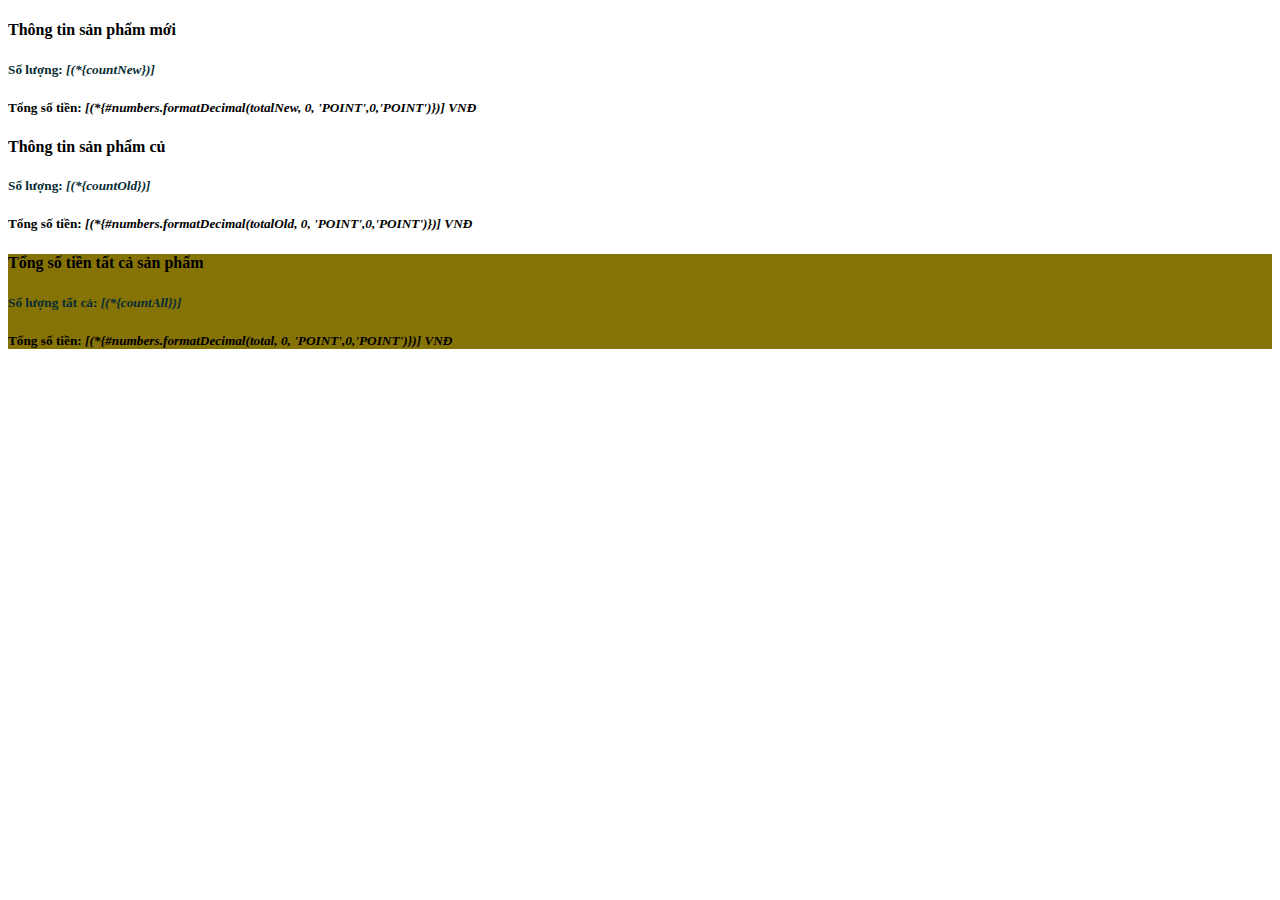
<file: demo/src/main/resources/templates/admin/index.html>
<!DOCTYPE html>
<html dir="ltr" lang="en" xmlns:th="http://www.thymeleaf.org"
th:replace="~{/admin/menu :: area(~{:: main})}">


<body th:fragment="main">

    <div class="page-wrapper">
      <div class="container-fluid">
        <div class="row">
          <!-- Column -->
          <!-- Column -->
          <div class="col-md-6 col-lg-4 col-xlg-3">
            <div class="card card-hover">
              <div class="box bg-danger text-center">
                <h1 class="font-light text-white">
                  <i class="mdi mdi-receipt"></i>
                </h1>
                <h4 class="text-white">Thông tin sản phẩm mới</h4>
                <h5 style="color: #062c33;font-weight: 700" >Số lượng: <i class="text-white">[(*{countNew})]</i></h5>
                <h5>Tổng số tiền: <i class="text-white">[(*{#numbers.formatDecimal(totalNew, 0, 'POINT',0,'POINT')})] VNĐ</i></h5>
              </div>
            </div>
          </div>
          <!-- Column -->
          <div class="col-md-6 col-lg-4 col-xlg-3">
            <div class="card card-hover">
              <div class="box bg-danger text-center">
                <h1 class="font-light text-white">
                  <i class="mdi mdi-receipt"></i>
                </h1>
                <h4 class="text-white">Thông tin sản phẩm củ</h4>
                <h5 style="color: #062c33;font-weight: 700" >Số lượng: <i class="text-white">[(*{countOld})]</i></h5>
                <h5>Tổng số tiền: <i class="text-white">[(*{#numbers.formatDecimal(totalOld, 0, 'POINT',0,'POINT')})] VNĐ</i></h5>
              </div>
            </div>
          </div>
          <!-- Column -->
          <div class="col-md-6 col-lg-4 col-xlg-3">
            <div class="card card-hover">
              <div class="box text-center" style="background-color: rgb(134, 115, 6);">
                <h1 class="font-light text-white">
                  <i class="mdi mdi-receipt"></i>
                </h1>
                <h4 class="text-white">Tổng số tiền tất cả sản phẩm</h4>
                <h5 style="color: #062c33;font-weight: 700" >Số lượng tất cả: <i class="text-white">[(*{countAll})]</i></h5>
                <h5>Tổng số tiền: <i class="text-white">[(*{#numbers.formatDecimal(total, 0, 'POINT',0,'POINT')})] VNĐ</i></h5>
              </div>
            </div>
          </div>
      </div>

    </div>
    </div>
</body>
</html>
</file>
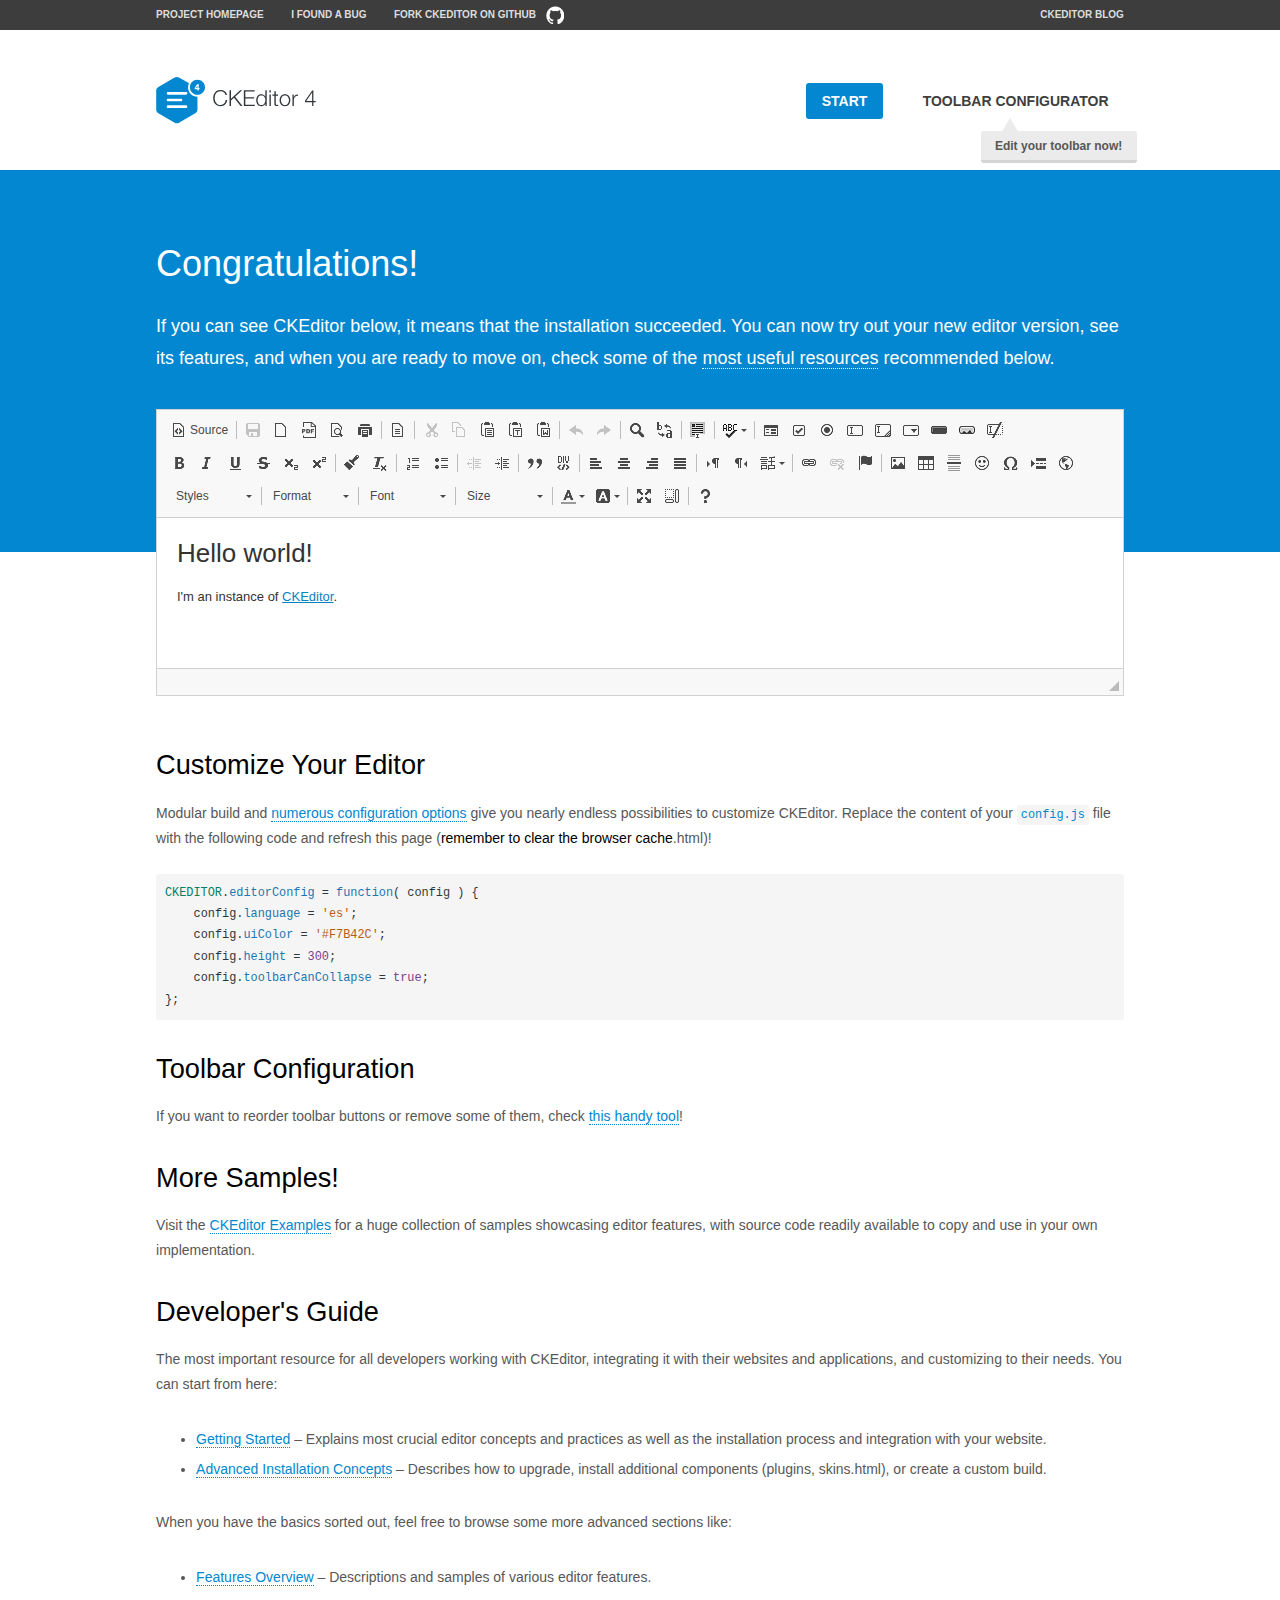
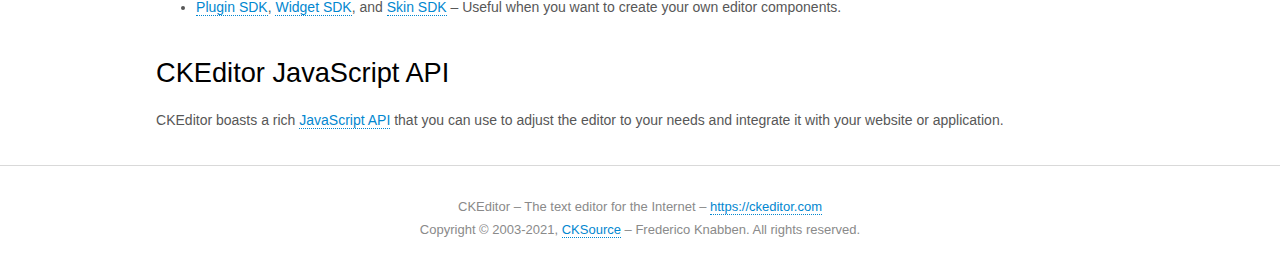
<file: demo/src/main/resources/static/admin/ckeditor/samples/index.html>
<!DOCTYPE html>
<!--
Copyright (c) 2003-2021, CKSource - Frederico Knabben. All rights reserved.
For licensing, see LICENSE.md or https://ckeditor.com/legal/ckeditor-oss-license
-->
<html lang="en">
<head>
	<meta charset="utf-8">
	<title>CKEditor Sample</title>
	<script src="../ckeditor.js"></script>
	<script src="js/sample.js"></script>
	<link rel="stylesheet" href="css/samples.css">
	<link rel="stylesheet" href="toolbarconfigurator/lib/codemirror/neo.css">
	<meta name="viewport" content="width=device-width,initial-scale=1">
	<meta name="description" content="Try the latest sample of CKEditor 4 and learn more about customizing your WYSIWYG editor with endless possibilities.">
</head>
<body id="main">

<nav class="navigation-a">
	<div class="grid-container">
		<ul class="navigation-a-left grid-width-70">
			<li><a href="https://ckeditor.com/ckeditor-4/">Project Homepage</a></li>
			<li><a href="https://github.com/ckeditor/ckeditor4/issues">I found a bug</a></li>
			<li><a href="https://github.com/ckeditor/ckeditor4" class="icon-pos-right icon-navigation-a-github">Fork CKEditor on GitHub</a></li>
		</ul>
		<ul class="navigation-a-right grid-width-30">
			<li><a href="https://ckeditor.com/blog/">CKEditor Blog</a></li>
		</ul>
	</div>
</nav>

<header class="header-a">
	<div class="grid-container">
		<h1 class="header-a-logo grid-width-30">
			<a href="index.html"><img src="img/logo.svg" onerror="this.src='img/logo.png'; this.onerror=null;" alt="CKEditor Sample"></a>
		</h1>

		<nav class="navigation-b grid-width-70">
			<ul>
				<li><a href="index.html" class="button-a button-a-background">Start</a></li>
				<li><a href="toolbarconfigurator/index.html" class="button-a">Toolbar configurator <span class="balloon-a balloon-a-nw">Edit your toolbar now!</span></a></li>
			</ul>
		</nav>
	</div>
</header>

<main>
	<div class="adjoined-top">
		<div class="grid-container">
			<div class="content grid-width-100">
				<h1>Congratulations!</h1>
				<p>
					If you can see CKEditor below, it means that the installation succeeded.
					You can now try out your new editor version, see its features, and when you are ready to move on, check some of the <a href="#sample-customize">most useful resources</a> recommended below.
				</p>
			</div>
		</div>
	</div>
	<div class="adjoined-bottom">
		<div class="grid-container">
			<div class="grid-width-100">
				<div id="editor">
					<h1>Hello world!</h1>
					<p>I'm an instance of <a href="https://ckeditor.com">CKEditor</a>.</p>
				</div>
			</div>
		</div>
	</div>

	<div class="grid-container">
		<div class="content grid-width-100">
			<section id="sample-customize">
				<h2>Customize Your Editor</h2>
				<p>Modular build and <a href="https://ckeditor.com/docs/ckeditor4/latest/guide/dev_configuration.html">numerous configuration options</a> give you nearly endless possibilities to customize CKEditor. Replace the content of your <code><a href="../config.js">config.js</a></code> file with the following code and refresh this page (<strong>remember to clear the browser cache</strong>.html)!</p>
		<pre class="cm-s-neo CodeMirror"><code><span style="padding-right: 0.1px;"><span class="cm-variable">CKEDITOR</span>.<span class="cm-property">editorConfig</span> <span class="cm-operator">=</span> <span class="cm-keyword">function</span>( <span class="cm-def">config</span> ) {</span>
<span style="padding-right: 0.1px;"><span class="cm-tab">	</span><span class="cm-variable-2">config</span>.<span class="cm-property">language</span> <span class="cm-operator">=</span> <span class="cm-string">'es'</span>;</span>
<span style="padding-right: 0.1px;"><span class="cm-tab">	</span><span class="cm-variable-2">config</span>.<span class="cm-property">uiColor</span> <span class="cm-operator">=</span> <span class="cm-string">'#F7B42C'</span>;</span>
<span style="padding-right: 0.1px;"><span class="cm-tab">	</span><span class="cm-variable-2">config</span>.<span class="cm-property">height</span> <span class="cm-operator">=</span> <span class="cm-number">300</span>;</span>
<span style="padding-right: 0.1px;"><span class="cm-tab">	</span><span class="cm-variable-2">config</span>.<span class="cm-property">toolbarCanCollapse</span> <span class="cm-operator">=</span> <span class="cm-atom">true</span>;</span>
<span style="padding-right: 0.1px;">};</span></code></pre>
			</section>

			<section>
				<h2>Toolbar Configuration</h2>
				<p>If you want to reorder toolbar buttons or remove some of them, check <a href="toolbarconfigurator/index.html">this handy tool</a>!</p>
			</section>

			<section>
				<h2>More Samples!</h2>
				<p>Visit the <a href="https://ckeditor.com/docs/ckeditor4/latest/examples/index.html">CKEditor Examples</a> for a huge collection of samples showcasing editor features, with source code readily available to copy and use in your own implementation.</p>
			</section>

			<section>
				<h2>Developer's Guide</h2>
				<p>The most important resource for all developers working with CKEditor, integrating it with their websites and applications, and customizing to their needs. You can start from here:</p>
				<ul>
					<li><a href="https://ckeditor.com/docs/ckeditor4/latest/guide/dev_installation.html">Getting Started</a> &ndash; Explains most crucial editor concepts and practices as well as the installation process and integration with your website.</li>
					<li><a href="https://ckeditor.com/docs/ckeditor4/latest/guide/dev_advanced_installation.html">Advanced Installation Concepts</a> &ndash; Describes how to upgrade, install additional components (plugins, skins.html), or create a custom build.</li>
				</ul>
					<p>When you have the basics sorted out, feel free to browse some more advanced sections like:</p>
				<ul>
					<li><a href="https://ckeditor.com/docs/ckeditor4/latest/features/index.html">Features Overview</a> &ndash; Descriptions and samples of various editor features.</li>
					<li><a href="https://ckeditor.com/docs/ckeditor4/latest/guide/plugin_sdk_intro.html">Plugin SDK</a>, <a href="https://ckeditor.com/docs/ckeditor4/latest/guide/widget_sdk_intro.html">Widget SDK</a>, and <a href="https://ckeditor.com/docs/ckeditor4/latest/guide/skin_sdk_intro.html">Skin SDK</a> &ndash; Useful when you want to create your own editor components.</li>
				</ul>
			</section>

			<section>
				<h2>CKEditor JavaScript API</h2>
				<p>CKEditor boasts a rich <a href="https://ckeditor.com/docs/ckeditor4/latest/api/index.html">JavaScript API</a> that you can use to adjust the editor to your needs and integrate it with your website or application.</p>
			</section>
		</div>
	</div>
</main>

<footer class="footer-a grid-container">
	<div class="grid-container">
		<p class="grid-width-100">
			CKEditor &ndash; The text editor for the Internet &ndash; <a class="samples" href="https://ckeditor.com/">https://ckeditor.com</a>
		</p>
		<p class="grid-width-100" id="copy">
			Copyright &copy; 2003-2021, <a class="samples" href="https://cksource.com/">CKSource</a> &ndash; Frederico Knabben. All rights reserved.
		</p>
	</div>
</footer>
<script>
	initSample();
</script>

</body>
</html>
</file>
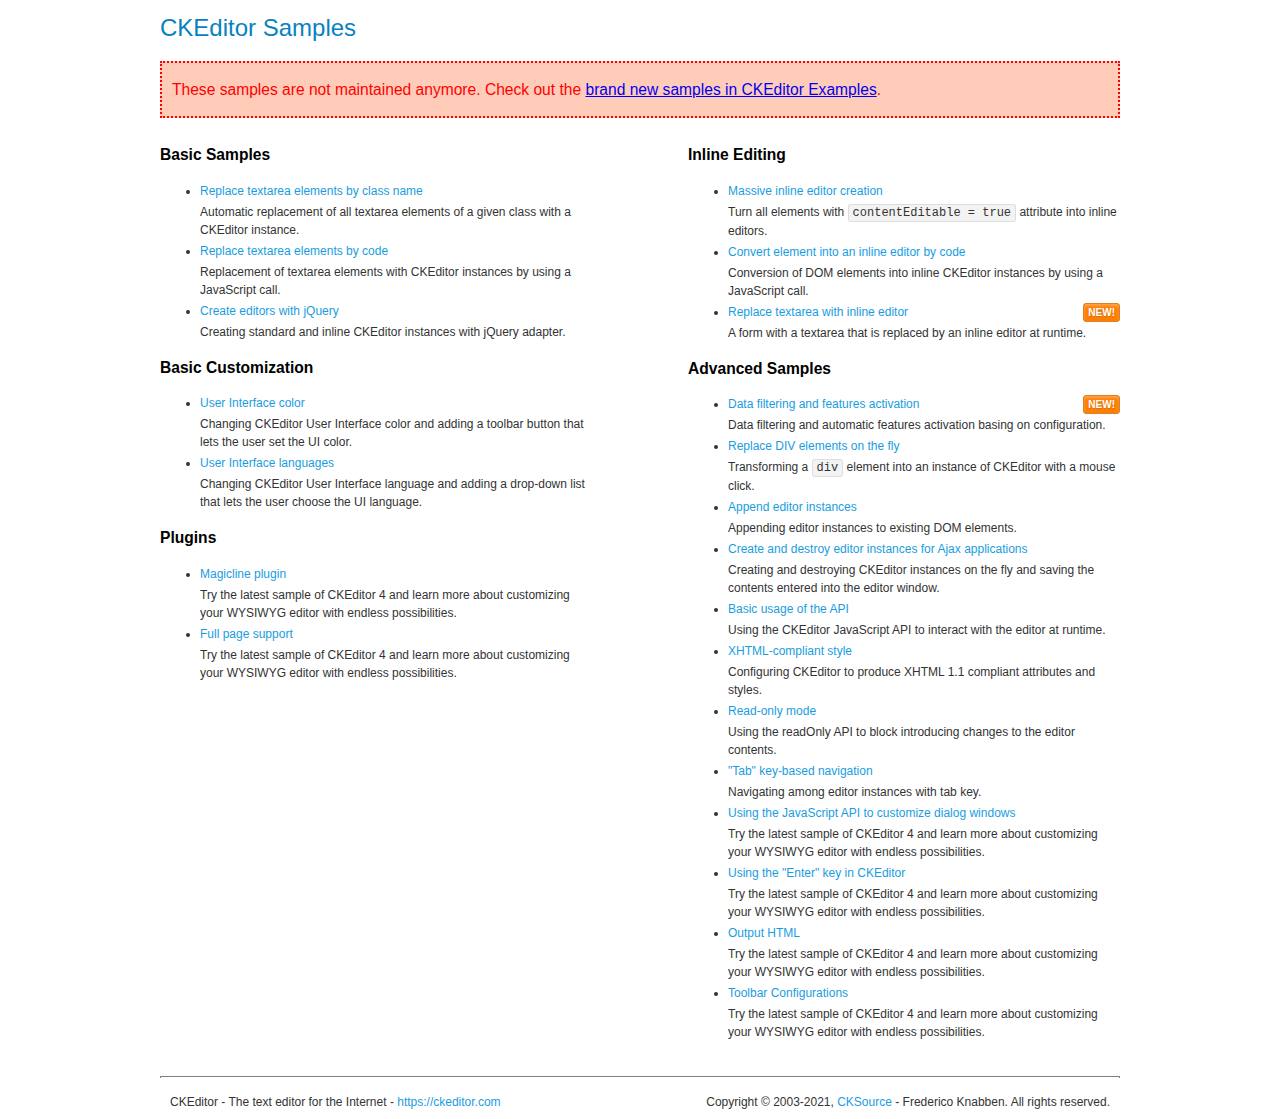
<file: demo/src/main/resources/static/admin/ckeditor/samples/old/index.html>
<!DOCTYPE html>
<!--
Copyright (c) 2003-2021, CKSource - Frederico Knabben. All rights reserved.
For licensing, see LICENSE.md or https://ckeditor.com/legal/ckeditor-oss-license
-->
<html lang="en">
<head>
	<meta charset="utf-8">
	<title>CKEditor Samples</title>
	<link rel="stylesheet" href="sample.css">
	<meta name="description" content="Try the latest sample of CKEditor 4 and learn more about customizing your WYSIWYG editor with endless possibilities.">
</head>
<body>
	<h1 class="samples">
		CKEditor Samples
	</h1>
	<div class="warning deprecated">
		These samples are not maintained anymore. Check out the <a href="https://ckeditor.com/docs/ckeditor4/latest/examples/index.html">brand new samples in CKEditor Examples</a>.
	</div>
	<div class="twoColumns">
		<div class="twoColumnsLeft">
			<h2 class="samples">
				Basic Samples
			</h2>
			<dl class="samples">
				<dt><a class="samples" href="replacebyclass.html">Replace textarea elements by class name</a></dt>
				<dd>Automatic replacement of all textarea elements of a given class with a CKEditor instance.</dd>

				<dt><a class="samples" href="replacebycode.html">Replace textarea elements by code</a></dt>
				<dd>Replacement of textarea elements with CKEditor instances by using a JavaScript call.</dd>

				<dt><a class="samples" href="jquery.html">Create editors with jQuery</a></dt>
				<dd>Creating standard and inline CKEditor instances with jQuery adapter.</dd>
			</dl>

			<h2 class="samples">
				Basic Customization
			</h2>
			<dl class="samples">
				<dt><a class="samples" href="uicolor.html">User Interface color</a></dt>
				<dd>Changing CKEditor User Interface color and adding a toolbar button that lets the user set the UI color.</dd>

				<dt><a class="samples" href="uilanguages.html">User Interface languages</a></dt>
				<dd>Changing CKEditor User Interface language and adding a drop-down list that lets the user choose the UI language.</dd>
			</dl>


			<h2 class="samples">Plugins</h2>
<dl class="samples">
<dt><a class="samples" href="magicline/magicline.html">Magicline plugin</a></dt>
<dd>Try the latest sample of CKEditor 4 and learn more about customizing your WYSIWYG editor with endless possibilities.</dd>

<dt><a class="samples" href="wysiwygarea/fullpage.html">Full page support</a></dt>
<dd>Try the latest sample of CKEditor 4 and learn more about customizing your WYSIWYG editor with endless possibilities.</dd>
</dl>
		</div>
		<div class="twoColumnsRight">
			<h2 class="samples">
				Inline Editing
			</h2>
			<dl class="samples">
				<dt><a class="samples" href="inlineall.html">Massive inline editor creation</a></dt>
				<dd>Turn all elements with <code>contentEditable = true</code> attribute into inline editors.</dd>

				<dt><a class="samples" href="inlinebycode.html">Convert element into an inline editor by code</a></dt>
				<dd>Conversion of DOM elements into inline CKEditor instances by using a JavaScript call.</dd>

				<dt><a class="samples" href="inlinetextarea.html">Replace textarea with inline editor</a> <span class="new">New!</span></dt>
				<dd>A form with a textarea that is replaced by an inline editor at runtime.</dd>

				
			</dl>

			<h2 class="samples">
				Advanced Samples
			</h2>
			<dl class="samples">
				<dt><a class="samples" href="datafiltering.html">Data filtering and features activation</a> <span class="new">New!</span></dt>
				<dd>Data filtering and automatic features activation basing on configuration.</dd>

				<dt><a class="samples" href="divreplace.html">Replace DIV elements on the fly</a></dt>
				<dd>Transforming a <code>div</code> element into an instance of CKEditor with a mouse click.</dd>

				<dt><a class="samples" href="appendto.html">Append editor instances</a></dt>
				<dd>Appending editor instances to existing DOM elements.</dd>

				<dt><a class="samples" href="ajax.html">Create and destroy editor instances for Ajax applications</a></dt>
				<dd>Creating and destroying CKEditor instances on the fly and saving the contents entered into the editor window.</dd>

				<dt><a class="samples" href="api.html">Basic usage of the API</a></dt>
				<dd>Using the CKEditor JavaScript API to interact with the editor at runtime.</dd>

				<dt><a class="samples" href="xhtmlstyle.html">XHTML-compliant style</a></dt>
				<dd>Configuring CKEditor to produce XHTML 1.1 compliant attributes and styles.</dd>

				<dt><a class="samples" href="readonly.html">Read-only mode</a></dt>
				<dd>Using the readOnly API to block introducing changes to the editor contents.</dd>

				<dt><a class="samples" href="tabindex.html">"Tab" key-based navigation</a></dt>
				<dd>Navigating among editor instances with tab key.</dd>


				
<dt><a class="samples" href="dialog/dialog.html">Using the JavaScript API to customize dialog windows</a></dt>
<dd>Try the latest sample of CKEditor 4 and learn more about customizing your WYSIWYG editor with endless possibilities.</dd>

<dt><a class="samples" href="enterkey/enterkey.html">Using the &quot;Enter&quot; key in CKEditor</a></dt>
<dd>Try the latest sample of CKEditor 4 and learn more about customizing your WYSIWYG editor with endless possibilities.</dd>

<dt><a class="samples" href="htmlwriter/outputhtml.html">Output HTML</a></dt>
<dd>Try the latest sample of CKEditor 4 and learn more about customizing your WYSIWYG editor with endless possibilities.</dd>

<dt><a class="samples" href="toolbar/toolbar.html">Toolbar Configurations</a></dt>
<dd>Try the latest sample of CKEditor 4 and learn more about customizing your WYSIWYG editor with endless possibilities.</dd>

			</dl>
		</div>
	</div>
	<div id="footer">
		<hr>
		<p>
			CKEditor - The text editor for the Internet - <a class="samples" href="https://ckeditor.com/">https://ckeditor.com</a>
		</p>
		<p id="copy">
			Copyright &copy; 2003-2021, <a class="samples" href="https://cksource.com/">CKSource</a> - Frederico Knabben. All rights reserved.
		</p>
	</div>
</body>
</html>
</file>
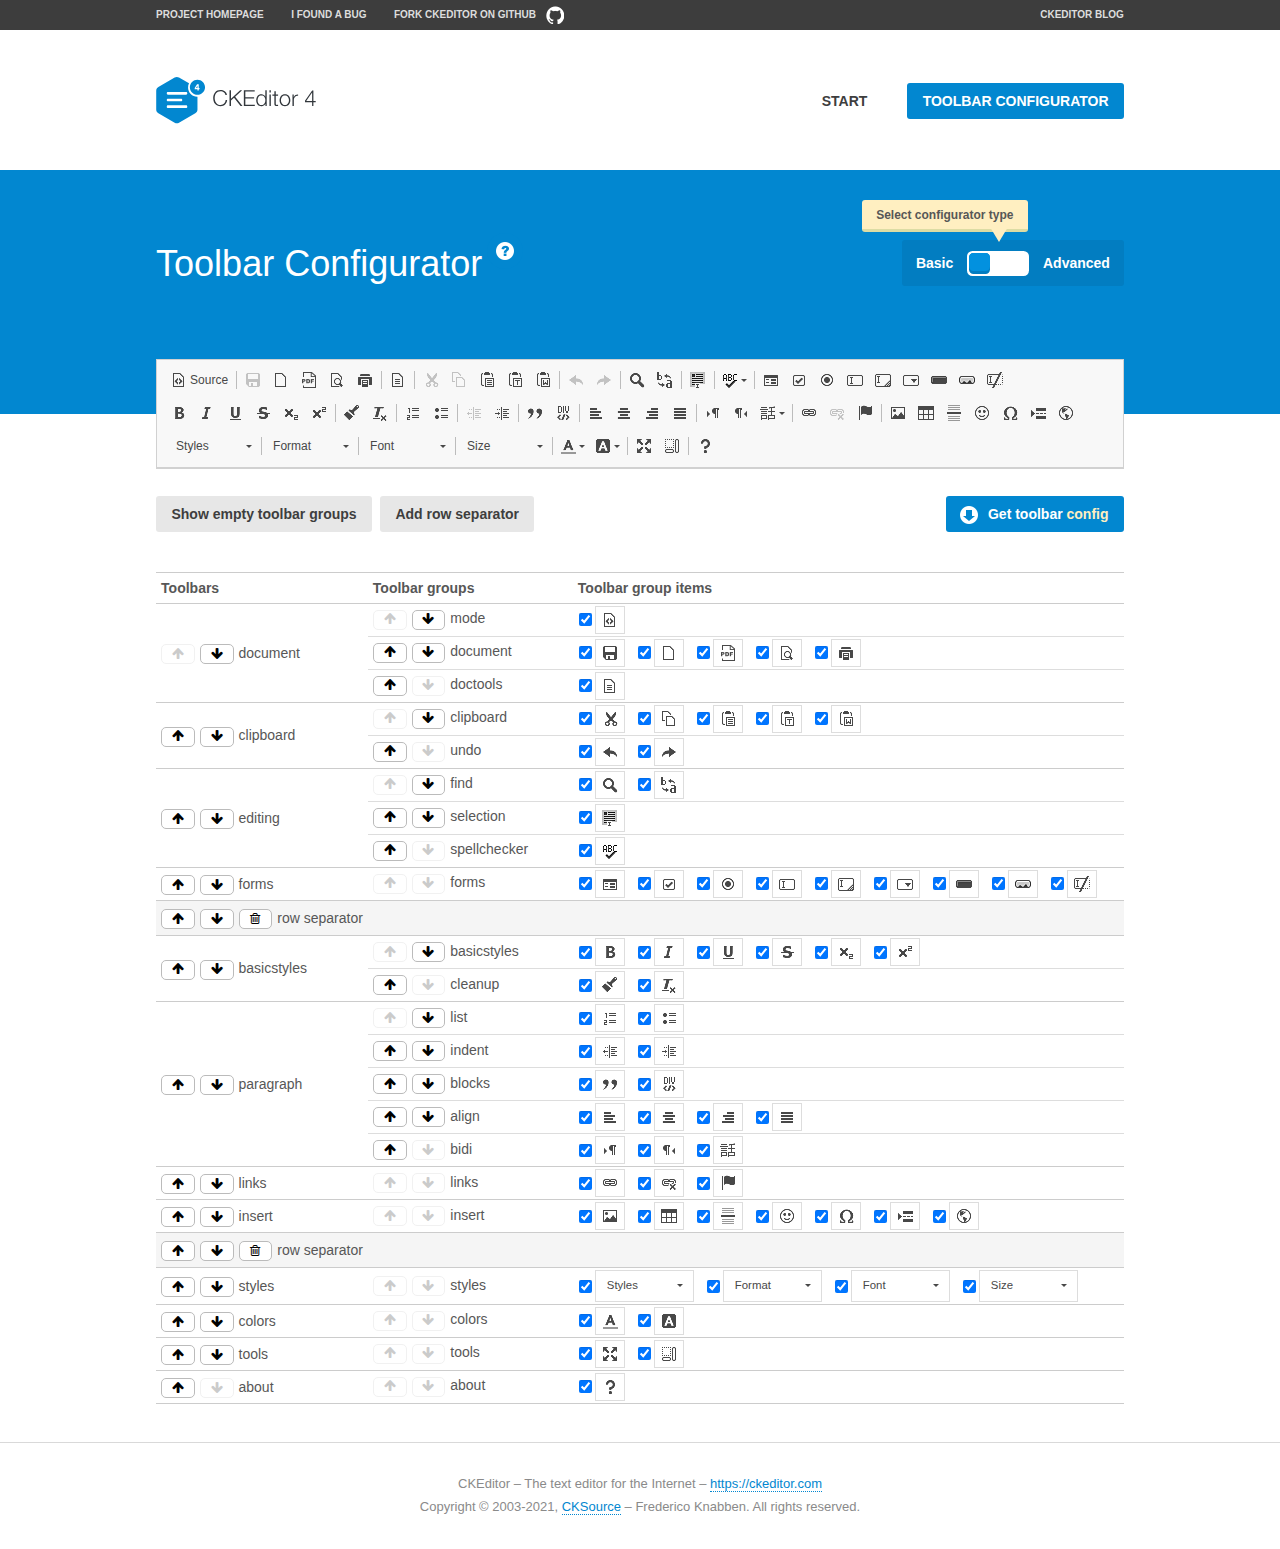
<file: demo/src/main/resources/static/admin/ckeditor/samples/toolbarconfigurator/index.html>
<!DOCTYPE html>
<!--
Copyright (c) 2003-2021, CKSource - Frederico Knabben. All rights reserved.
For licensing, see LICENSE.md or https://ckeditor.com/legal/ckeditor-oss-license
-->
<!--[if IE 8]><html class="ie8"><![endif]-->
<!--[if gt IE 8]><html><![endif]-->
<!--[if !IE]><!--><html lang="en"><!--<![endif]-->
<head>
	<meta charset="utf-8">
	<title>Toolbar Configurator</title>
	<script src="../../ckeditor.js"></script>
	<script>
		if ( CKEDITOR.env.ie && CKEDITOR.env.version < 9 )
			CKEDITOR.tools.enableHtml5Elements( document );
	</script>
	<link rel="stylesheet" href="lib/codemirror/codemirror.css">
	<link rel="stylesheet" href="lib/codemirror/show-hint.css">
	<link rel="stylesheet" href="lib/codemirror/neo.css">
	<link rel="stylesheet" href="css/fontello.css">
	<link rel="stylesheet" href="../css/samples.css">
	<meta name="description" content="Try the latest sample of CKEditor 4 and learn more about customizing your WYSIWYG editor with endless possibilities.">
</head>
<body id="toolbar">

<nav class="navigation-a">
	<div class="grid-container">
		<ul class="navigation-a-left grid-width-70">
			<li><a href="https://ckeditor.com/ckeditor-4/">Project Homepage</a></li>
			<li><a href="https://github.com/ckeditor/ckeditor4/issues">I found a bug</a></li>
			<li><a href="https://github.com/ckeditor/ckeditor4" class="icon-pos-right icon-navigation-a-github">Fork CKEditor on GitHub</a></li>
		</ul>
		<ul class="navigation-a-right grid-width-30">
			<li><a href="https://ckeditor.com/blog/">CKEditor Blog</a></li>
		</ul>
	</div>
</nav>

<header class="header-a">
	<div class="grid-container">
		<h1 class="header-a-logo grid-width-30">
			<a href="../index.html"><img src="../img/logo.svg" onerror="this.src='../img/logo.png'; this.onerror=null;" alt="CKEditor Logo"></a>
		</h1>
		<nav class="navigation-b grid-width-70">
			<ul>
				<li><a href="../index.html"  class="button-a">Start</a></li>
				<li><a href="index.html"  class="button-a button-a-background">Toolbar configurator</a></li>
			</ul>
		</nav>
	</div>
</header>

<main>
	<div class="adjoined-top">
		<div class="grid-container">
			<div class="content grid-width-100">
				<div class="grid-container-nested">
					<h1 class="grid-width-60">
						Toolbar Configurator
						<a href="#help-content" type="button" title="Configurator help" id="help" class="button-a button-a-background button-a-no-text icon-pos-left icon-question-mark">Help</a>
					</h1>

					<div class="grid-width-40 grid-switch-magic">
						<div class="switch">
							<span class="balloon-a balloon-a-se">Select configurator type</span>
							<input type="radio" name="radio" data-num="1" id="radio-basic" />
							<input type="radio" name="radio" data-num="2" id="radio-advanced" />
							<label data-for="1" for="radio-basic">Basic</label>
							<span class="switch-inner">
								<span class="handler"></span>
							</span>
							<label data-for="2" for="radio-advanced">Advanced</label>
						</div>
					</div>
				</div>
			</div>
		</div>
	</div>
	<div class="adjoined-bottom">
		<div class="grid-container">
			<div class="grid-width-100">
				<div class="editors-container">
					<div id="editor-basic"></div>
					<div id="editor-advanced"></div>
				</div>
			</div>
		</div>
	</div>

	<div class="grid-container configurator">
		<div class="content grid-width-100">
			<div class="configurator">
				<div>
					<div id="toolbarModifierWrapper"></div>
				</div>
			</div>
		</div>
	</div>

	<div id="help-content">
		<div class="grid-container">
			<div class="grid-width-100">
				<h2>What Am I Doing Here?</h2>

				<div class="grid-container grid-container-nested">
					<div class="basic">
						<div class="grid-width-50">
							<p>Arrange <a href="https://ckeditor.com/docs/ckeditor4/latest/api/CKEDITOR_config.html#cfg-toolbarGroups">toolbar groups</a>, toggle <a href="https://ckeditor.com/docs/ckeditor4/latest/api/CKEDITOR_config.html#cfg-removeButtons">button visibility</a> according to your needs and get your toolbar configuration.</p>
							<p>You can replace the content of the <a href="../../config.js"><code>config.js</code></a> file with the generated configuration. If you already set some configuration options you will need to merge both configurations.</p>
						</div>
						<div class="grid-width-50">
							<p>Read more about different ways of <a href="https://ckeditor.com/docs/ckeditor4/latest/guide/dev_configuration.html">setting configuration</a> and do not forget about <strong>clearing browser cache</strong>.</p>
							<p>Arranging toolbar groups is the recommended way of configuring the toolbar, but if you need more freedom you can use the <a href="#advanced">advanced configurator</a>.</p>
						</div>
					</div>
					<div class="advanced" style="display: none;">
						<div class="grid-width-50">
							<p>With this code editor you can edit your <a href="https://ckeditor.com/docs/ckeditor4/latest/api/CKEDITOR_config.html#cfg-toolbar">toolbar configuration</a> live.</p>
							<p>You can replace the content of the <a href="../../config.js"><code>config.js</code></a> file with the generated configuration. If you already set some configuration options you will need to merge both configurations.</p>
						</div>
						<div class="grid-width-50">
							<p>Read more about different ways of <a href="https://ckeditor.com/docs/ckeditor4/latest/guide/dev_configuration.html">setting configuration</a> and do not forget about <strong>clearing browser cache</strong>.</p>
						</div>
					</div>
				</div>

				<p class="grid-container grid-container-nested">
					<button type="button" class="help-content-close grid-width-100 button-a button-a-background">Got it. Let's play!</button>
				</p>
			</div>
		</div>
	</div>
</main>

<footer class="footer-a grid-container">
	<p class="grid-width-100">
		CKEditor &ndash; The text editor for the Internet &ndash; <a class="samples" href="https://ckeditor.com/">https://ckeditor.com</a>
	</p>
	<p class="grid-width-100" id="copy">
		Copyright &copy; 2003-2021, <a class="samples" href="https://cksource.com/">CKSource</a> &ndash; Frederico Knabben. All rights reserved.
	</p>
</footer>

<script src="lib/codemirror/codemirror.js"></script>
<script src="lib/codemirror/javascript.js"></script>
<script src="lib/codemirror/show-hint.js"></script>

<script src="js/fulltoolbareditor.js"></script>
<script src="js/abstracttoolbarmodifier.js"></script>
<script src="js/toolbarmodifier.js"></script>
<script src="js/toolbartextmodifier.js"></script>
<script src="../js/sf.js"></script>

<script>
	( function() {
		'use strict';

		var mode = ( window.location.hash.substr( 1 ) === 'advanced' ) ? 'advanced' : 'basic',
			configuratorSection = CKEDITOR.document.findOne( 'main > .grid-container.configurator' ),
			basicInstruction = CKEDITOR.document.findOne( '#help-content .basic' ),
			advancedInstruction = CKEDITOR.document.findOne( '#help-content .advanced' ),

			// Configurator mode switcher.
			modeSwitchBasic = CKEDITOR.document.getById( 'radio-basic' ),
			modeSwitchAdvanced = CKEDITOR.document.getById( 'radio-advanced' );

		// Initial setup
		function updateSwitcher() {
			if ( mode === 'advanced' ) {
				modeSwitchAdvanced.$.checked = true;
			} else {
				modeSwitchBasic.$.checked = true;
			}
		}

		updateSwitcher();

		CKEDITOR.document.getWindow().on( 'hashchange', function( e ) {
			var hash = window.location.hash.substr( 1 );
			if ( !( hash === 'advanced' || hash === 'basic' ) ) {
				return;
			}
			mode = hash;
			onToolbarsDone( mode );
		} );

		CKEDITOR.document.getWindow().on( 'resize', function() {
			updateToolbar( ( mode === 'basic' ? toolbarModifier : toolbarTextModifier )[ 'editorInstance' ] );
		} );

		function onRefresh( modifier ) {
			modifier = modifier || this;

			if ( mode === 'basic' && modifier instanceof ToolbarConfigurator.ToolbarTextModifier ) {
				return;
			}

			// CodeMirror container becomes visible, so we need to refresh and to avoid rendering problems.
			if ( mode === 'advanced' && modifier instanceof ToolbarConfigurator.ToolbarTextModifier ) {
				modifier.codeContainer.refresh();
			}

			updateToolbar( modifier.editorInstance );
		}

		function updateToolbar( editor ) {
			var editorContainer = editor.container;

			// Not always editor is loaded.
			if ( !editorContainer ) {
				return;
			}

			var displayStyle = editorContainer.getStyle( 'display' );

			editorContainer.setStyle( 'display', 'block' );

			var newHeight = editorContainer.getSize( 'height' );

			var newMarginTop = parseInt( editorContainer.getComputedStyle( 'margin-top' ), 10 );
			newMarginTop = ( isNaN( newMarginTop ) ? 0 : Number( newMarginTop ) );

			var newMarginBottom = parseInt( editorContainer.getComputedStyle( 'margin-bottom' ), 10 );
			newMarginBottom = ( isNaN( newMarginBottom ) ? 0 : Number( newMarginBottom ) );

			var result = newHeight + newMarginTop + newMarginBottom;

			editorContainer.setStyle( 'display', displayStyle );

			editor.container.getAscendant( 'div' ).setStyle( 'height', result + 'px' );
		}

		var toolbarModifier = new ToolbarConfigurator.ToolbarModifier( 'editor-basic' );

		var done = 0;
		toolbarModifier.init( onToolbarInit );
		toolbarModifier.onRefresh = onRefresh;

		CKEDITOR.document.getById( 'toolbarModifierWrapper' ).append( toolbarModifier.mainContainer );

		var toolbarTextModifier = new ToolbarConfigurator.ToolbarTextModifier( 'editor-advanced' );
		toolbarTextModifier.init( onToolbarInit );
		toolbarTextModifier.onRefresh = onRefresh;

		function onToolbarInit() {
			if ( ++done === 2 ) {
				onToolbarsDone();

				positionSticky.watch( CKEDITOR.document.findOne( '.toolbar' ), function() {
					return mode === 'advanced';
				} );
			}
		}

		function onToolbarsDone() {
			if ( mode === 'basic' ) {
				toggleModeBasic( false );
			} else {
				toggleModeAdvanced( false );
			}

			updateSwitcher();

			setTimeout( function() {
				CKEDITOR.document.findOne( '.editors-container' ).addClass( 'active' );
				CKEDITOR.document.findOne( '#toolbarModifierWrapper' ).addClass( 'active' );
			}, 200 );
		}

		CKEDITOR.document.getById( 'toolbarModifierWrapper' ).append( toolbarTextModifier.mainContainer );

		function toogleModeSwitch( onElement, offElement, onModifier, offModifier ) {
			onElement.addClass( 'fancy-button-active' );
			offElement.removeClass( 'fancy-button-active' );

			onModifier.showUI();
			offModifier.hideUI();
		}

		function toggleModeBasic( callOnRefresh ) {
			callOnRefresh = ( callOnRefresh !== false );
			mode = 'basic';
			window.location.hash = '#basic';
			toogleModeSwitch( modeSwitchBasic, modeSwitchAdvanced, toolbarModifier, toolbarTextModifier );

			configuratorSection.removeClass( 'freed-width' );
			basicInstruction.show();
			advancedInstruction.hide();

			callOnRefresh && onRefresh( toolbarModifier );
		}

		function toggleModeAdvanced( callOnRefresh ) {
			callOnRefresh = ( callOnRefresh !== false );
			mode = 'advanced';
			window.location.hash = '#advanced';
			toogleModeSwitch( modeSwitchAdvanced, modeSwitchBasic, toolbarTextModifier, toolbarModifier );

			configuratorSection.addClass( 'freed-width' );
			advancedInstruction.show();
			basicInstruction.hide();

			callOnRefresh && onRefresh( toolbarTextModifier );
		}

		modeSwitchBasic.on( 'click', toggleModeBasic );
		modeSwitchAdvanced.on( 'click', toggleModeAdvanced );

		//
		// Position:sticky for the toolbar.
		//

		// Will make elements behave like they were styled with position:sticky.
		var positionSticky = {
			// Store object: {
			// 		element: CKEDITOR.dom.element, // Element which will float.
			// 		placeholder: CKEDITOR.dom.element, // Placeholder which is place to prevent page bounce.
			// 		isFixed: boolean // Whether element float now.
			// }
			watched: [],

			active: [],

			staticContainer: null,

			init: function() {
				var element = CKEDITOR.dom.element.createFromHtml(
					'<div class="staticContainer">' +
						'<div class="grid-container" >' +
							'<div class="grid-width-100">' +
								'<div class="inner"></div>' +
							'</div>' +
						'</div>' +
					'</div>' );

				this.staticContainer = element.findOne( '.inner' );

				CKEDITOR.document.getBody().append( element );
			},

			watch: function( element, preventFunc ) {
				this.watched.push( {
					element: element,
					placeholder: new CKEDITOR.dom.element( 'div' ),
					isFixed: false,
					preventFunc: preventFunc
				} );
			},

			checkAll: function() {
				for ( var i = 0; i < this.watched.length; i++ ) {
					this.check( this.watched[ i ] );
				}
			},

			check: function( element ) {
				var isFixed = element.isFixed;
				var shouldBeFixed = this.shouldBeFixed( element );

				// Nothing to be done.
				if ( isFixed === shouldBeFixed ) {
					return;
				}

				var placeholder = element.placeholder;

				if ( isFixed ) {
					// Unfixing.

					element.element.insertBefore( placeholder );
					placeholder.remove();

					element.element.removeStyle( 'margin' );

					this.active.splice( CKEDITOR.tools.indexOf( this.active, element ), 1 );

				} else {
					// Fixing.
					placeholder.setStyle( 'width', element.element.getSize( 'width' ) + 'px' );
					placeholder.setStyle( 'height', element.element.getSize( 'height' ) + 'px' );
					placeholder.setStyle( 'margin-bottom', element.element.getComputedStyle( 'margin-bottom' ) );
					placeholder.setStyle( 'display', element.element.getComputedStyle( 'display' ) );
					placeholder.insertAfter( element.element );

					this.staticContainer.append( element.element );

					this.active.push( element );
				}

				element.isFixed = !element.isFixed;
			},

			shouldBeFixed: function( element ) {
				if ( element.preventFunc && element.preventFunc() ) {
					return false;
				}

				// If element is already fixed we are checking it's placeholder.
				var related = ( element.isFixed ? element.placeholder : element.element ),
					clientRect = related.$.getBoundingClientRect(),
					staticHeight = this.staticContainer.getSize('height' ),
					elemHeight = element.element.getSize( 'height' );

				if ( element.isFixed ) {
					return ( clientRect.top + elemHeight < staticHeight );
				} else {
					return ( clientRect.top < staticHeight );
				}
			}
		};

		positionSticky.init();

		CKEDITOR.document.getWindow().on( 'scroll',
			CKEDITOR.tools.eventsBuffer( 100, positionSticky.checkAll, positionSticky ).input
		);

		// Make the toolbar sticky.
		positionSticky.watch( CKEDITOR.document.findOne( '.editors-container' ) );

		// Help button and help-content.
		( function() {
			var helpButton = CKEDITOR.document.getById( 'help' ),
				helpContent = CKEDITOR.document.getById( 'help-content' );

			// Don't show help button on IE8 because it's unsupported by Pico Modal.
			if ( CKEDITOR.env.ie && CKEDITOR.env.version == 8 ) {
				helpButton.hide();
			} else {
				// Display help modal when the button is clicked.
				helpButton.on( 'click', function( evt ) {
					SF.modal( {
						// Clone modal content from DOM.
						content: helpContent.getHtml(),

						afterCreate: function( modal ) {
							// Enable modal content button to close the modal.
							new CKEDITOR.dom.element( modal.modalElem() ).findOne( '.help-content-close' ).once( 'click', modal.close );
						}
					} ).show();
				} );
			}
		} )();
	} )();
</script>
</body>
</html>
</file>
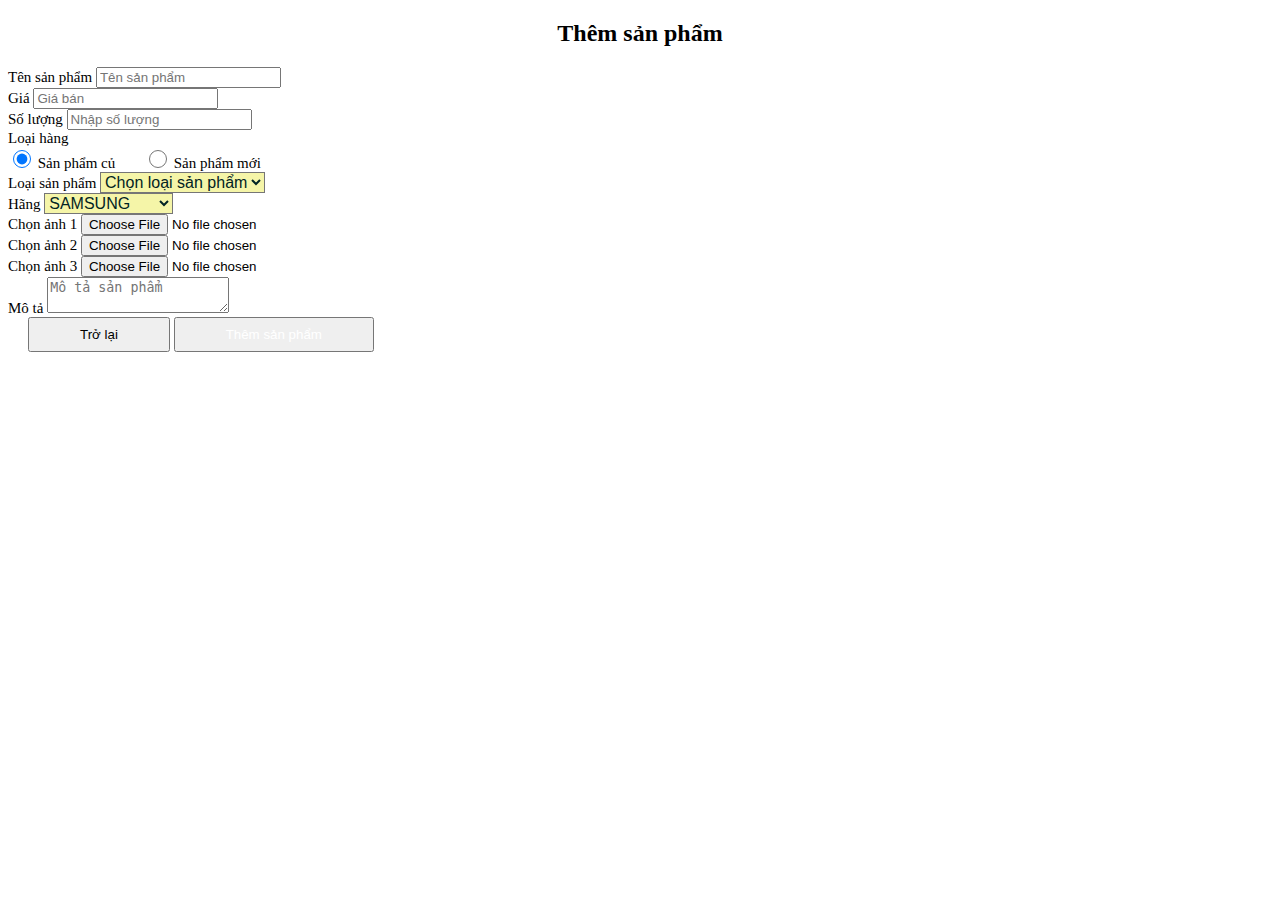
<file: demo/src/main/resources/templates/admin/addProd.html>
<!DOCTYPE html>
<html dir="ltr" lang="en" xmlns:th="http://www.thymeleaf.org"
      th:replace="~{/admin/menu :: area(~{:: main})}">
<head>

</head>
<body th:fragment="main">

    <div class="page-wrapper">
        <div class="container-fluid">
            <div class="row">
                <div class="col-12">
                    <div class="card">
                        <div class="card-body">
                            <h2 style="text-align: center;" class="card-title">Thêm sản phẩm</h2>
                            <div class="table-responsive">
                                <form action="add" method="post" enctype="multipart/form-data" style="font-size: 15px;">
                                    <div class="modal-body">
                                        <div class="form-group">
                                            <label>Tên sản phẩm</label>
                                            <input id="name" name="name" placeholder="Tên sản phẩm" type="text" class="form-control" required>
                                        </div>
                                        <div class="form-group">
                                            <label>Giá </label>
                                            <input id="price" name="price" placeholder="Giá bán" type="text" class="form-control" required>
                                        </div>
                                        <div class="form-group">
                                            <label>Số lượng</label>
                                            <input id="qty" name="qty" placeholder="Nhập số lượng" type="text" class="form-control" required>
                                        </div>
                                        <div class="form-check form-group">
                                            <label>Loại hàng</label>
                                            <br>
                                            <div class=" form-check-inline mt-3">
                                                <label style="margin-right: 25px;"><input value="0" name="productType" type="radio"  checked style = "height: 18px; width: 18px;"> Sản phẩm củ</label>
                                                <label><input value="1"  name="productType" type="radio" style = "height: 18px; width: 18px;"> Sản phẩm mới</label>
                                            </div>
                                        </div>
                                        <div class="form-group">
                                            <label>Loại sản phẩm</label>
                                            <select id="category" name="category" class="form-select" style="font-size: 16px;color: #022424;background-color: rgba(241,241,139,0.75)">
                                                <option selected>Chọn loại sản phẩm</option>
                                                <th:block th:each="item : ${listCategory}">
                                                    <option th:text="${item.name}" th:value="${item.id}"></option>
                                                </th:block>
                                            </select>
                                        </div>
                                        <div class="form-group">
                                            <label>Hãng</label>
                                            <select id="manufacturer" name="manufacturer"  placeholder="Chọn thương hiệu" class="form-select" style="font-size: 16px;color: #022424;background-color: rgba(241,241,139,0.75)">
                                                <option value="SAMSUNG">SAMSUNG</option>
                                                <option value="PANASONIC">PANASONIC</option>
                                                <option value="HITACHI">HITACHI</option>
                                                <option value="DAIKIN">DAIKIN</option>
                                                <option value="ELECTROLUX">ELECTROLUX</option>
                                                <option value="LG">LG</option>
                                                <option value="AQUA">AQUA</option>
                                                <option value="SONY">SONY</option>
                                                <option value="TOSHIBA">TOSHIBA</option>
                                                <option value="MITSUBISHI">MITSUBISHI</option>
                                                <option value="SANYO">SANYO</option>
                                                <option value="SHARP">SHARP</option>
                                                <option value="BEKO">BEKO</option>
                                                <option value="GREE">GREE</option>
                                                <option value="CASPER">CASPER</option>
                                                <option value="MIDEA">MIDEA</option>
                                                <option value="Khác">Khác</option>
                                            </select>
                                        </div>
                                        <div class="form-group">
                                            <label class="form-label" for="imageF">Chọn ảnh 1</label>
                                            <input type="file" name="imageF" id="imageF"  class="form-control" />
                                        </div>
                                        <div class="form-group">
                                            <label class="form-label" for="imageS">Chọn ảnh 2</label>
                                            <input type="file" name="imageF" id="imageS"  class="form-control"/>
                                        </div>
                                        <div class="form-group">
                                            <label class="form-label" for="imageT">Chọn ảnh 3</label>
                                            <input type="file" name="imageF" id="imageT" class="form-control" />
                                        </div>

                                        <div class="form-group">
                                            <label>Mô tả</label>
                                            <textarea name="description" id="description"  placeholder="Mô tả sản phẩm" class="form-control" required></textarea>
                                        </div>
                                    </div>
                                    <div class="form-group" style="margin-left: 20px;">
                                        <a href="/admin/product"><input type="button" class="btn btn-primary" style="padding: 8px 50px;"  value="Trở lại"></a>
                                        <a href=""><input type="submit" class="btn btn-success" style="padding:8px 50px;color: #fff;" value="Thêm sản phẩm"></a>
                                    </div>
                                </form>
                            </div>
                        </div>
                    </div>
                </div>
            </div>
        </div>
    </div>



</body>
</html>
</file>
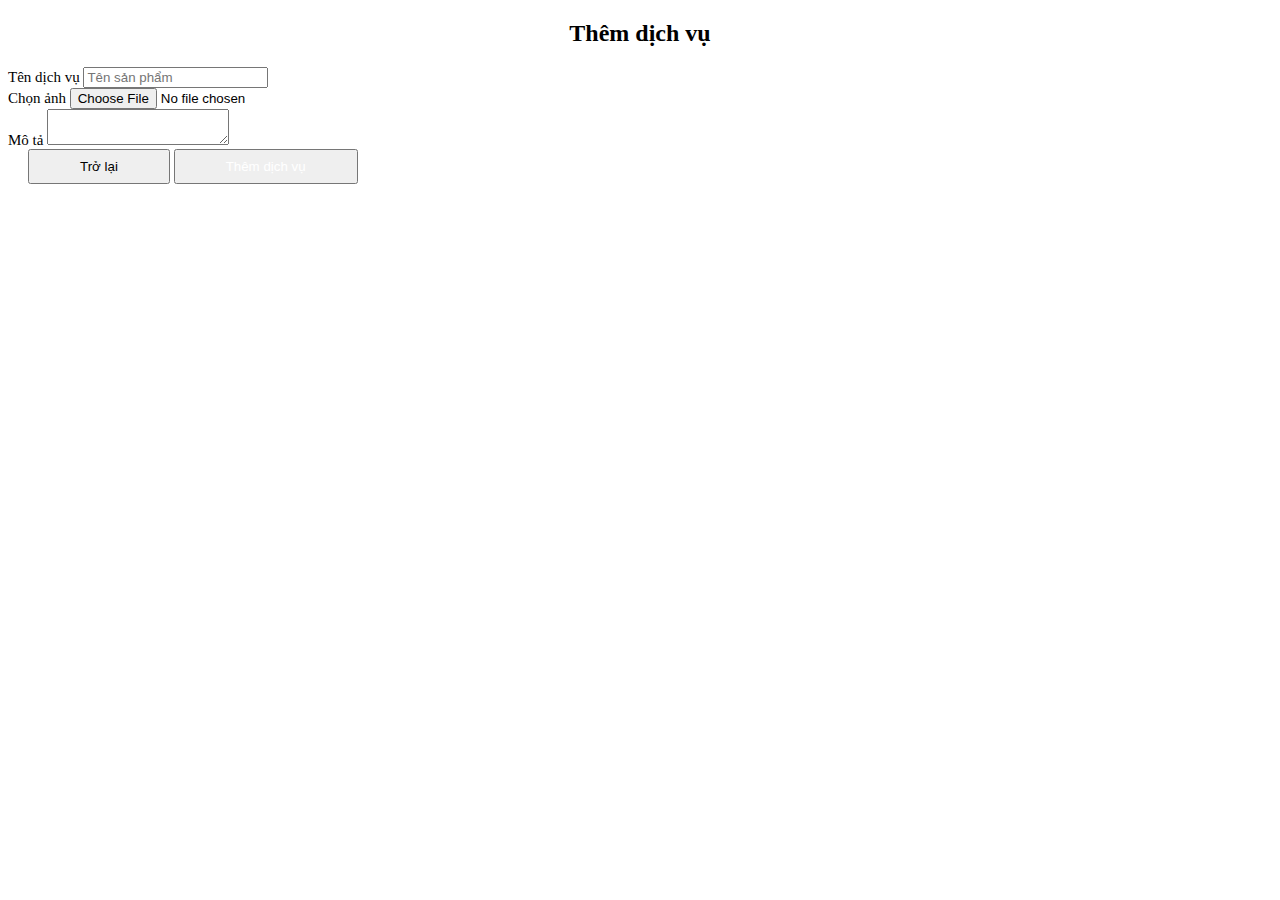
<file: demo/src/main/resources/templates/admin/addService.html>
<!DOCTYPE html>
<html dir="ltr" lang="en" xmlns:th="http://www.thymeleaf.org"
      th:replace="~{/admin/menu :: area(~{:: main})}">
<head>

</head>
<body th:fragment="main">
    <div class="page-wrapper">
        <div class="container-fluid">
            <div class="row">
                <div class="col-12">
                    <div class="card">
                        <div class="card-body">
                            <h2 style="text-align: center;" class="card-title">Thêm dịch vụ</h2>
                            <div class="table-responsive">
                                <form action="/admin/addService" enctype="multipart/form-data" method="post" style="font-size: 15px;">
                                    <div class="modal-body">
                                        <div class="form-group">
                                            <label>Tên dịch vụ</label>
                                            <input placeholder="Tên sản phẩm" name="name" type="text" class="form-control" required>
                                        </div>
                                        <div class="form-group">
                                            <label class="form-label" for="customFile">Chọn ảnh</label>
                                            <input type="file" name="imageF" class="form-control" id="customFile" />
                                        </div>

                                        <div class="form-group">
                                            <label>Mô tả</label>
                                            <textarea id="editer" name="description" class="form-control" ></textarea>
                                        </div>
                                    </div>
                                    <div class="form-group" style="margin-left: 20px;">
                                        <a href="/admin/service"><input type="button" class="btn btn-primary" style="padding: 8px 50px;"  value="Trở lại"></a>
                                        <a href=""><input type="submit" class="btn btn-success" style="padding:8px 50px;color: #fff;" value="Thêm dịch vụ"></a>
                                    </div>
                                </form>
                            </div>
                        </div>
                    </div>
                </div>
            </div>
        </div>
    </div>

</body>
</html>
</file>
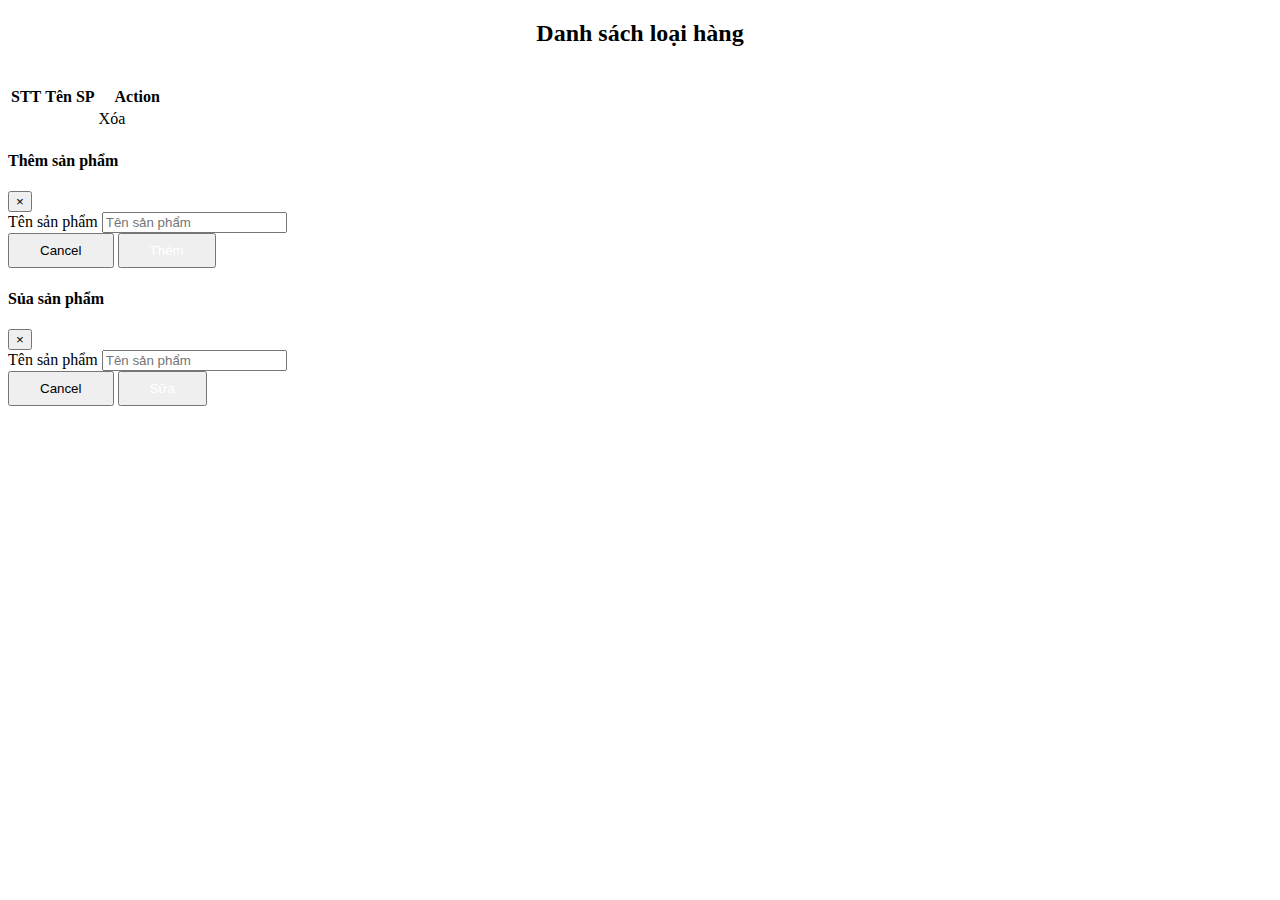
<file: demo/src/main/resources/templates/admin/category.html>
<!DOCTYPE html>
<html dir="ltr" lang="en" xmlns:th="http://www.thymeleaf.org"
 th:replace="~{/admin/menu :: area(~{:: main})}">
<head>

</head>
<body th:fragment="main">
    <div class="page-wrapper">
      <div class="container-fluid">
        <div class="row">
          <div class="col-12">
            <div class="card">
              <div class="card-body">
                <h2 style="text-align: center;" class="card-title">Danh sách loại hàng</h2>
                <div class="table-responsive">
                  <a href="#add" style="margin-bottom: 20px;margin-left: 30px;color: #fff;font-weight: 700;"
                    class="btn btn-success" data-toggle="modal"><span>Thêm SP</span></a>
                  <table id="zero_config" class="table table-striped table-bordered">
                    <thead>
                      <tr>
                        <th>STT</th>
                        <th>Tên SP</th>                       
                        <th>Action</th>
                      </tr>
                    </thead>
                    <tbody>
                      <tr th:each="item,state : ${items}">
                        <td th:text="${state.count}"></td>
                        <td th:text="${item.name}"></td>
                        <td>
<!--                          <button th:id="${item.id}" onclick="deleteCate()">Delete cate</button>-->
                          <a th:href="@{|/category/delete/${item.id}|}" class="btn btn-danger" >Xóa</a>
                          <a th:id="${item.id}" onclick="updateCate(this)" class="btn btn-success" data-toggle="modal"><span style="color: #fff">Sữa SP</span></a>
                        </td>
                      </tr>                                   
                  </table>
                </div>
              </div>
            </div>
          </div>
        </div>
      </div>
    </div>

  <div id="add" class="modal fade">
    <div class="modal-dialog">
      <div class="modal-content">
        <form action="/category/add" method="post">
          <div class="modal-header">
            <h4 class="modal-title">Thêm sản phẩm</h4>
            <button type="button" class="close" data-dismiss="modal" aria-hidden="true">&times;</button>
          </div>
          <div class="modal-body">
            <div class="form-group">
              <label>Tên sản phẩm</label>
              <input name="name" placeholder="Tên sản phẩm" type="text" class="form-control" required>
            </div>          
          </div>
          <div class="modal-footer">
            <input type="submit" class="btn btn-danger" style="padding: 8px 30px;" data-dismiss="modal" value="Cancel">
            <input type="submit" class="btn btn-success" style="padding:8px 30px;color: #fff;" value="Thêm">
          </div>
        </form>
      </div>
    </div>
  </div>

  
  <div id="edit" class="modal fade">
    <div class="modal-dialog">
      <div class="modal-content">

        <!--/*@thymesVar id="form" type=""*/-->
        <form  method="post"  >
          <div class="modal-header">
            <h4 class="modal-title">Sủa sản phẩm</h4>
            <button type="button" class="close" data-dismiss="modal" aria-hidden="true">&times;</button>
          </div>
          <div class="modal-body">
            <div class="form-group">
              <label>Tên sản phẩm</label>
              <input name="name" placeholder="Tên sản phẩm" type="text"  class="form-control"  required>
            </div>
           
          </div>
          <div class="modal-footer">
            <input type="button" class="btn btn-danger" style="padding: 8px 30px;" data-dismiss="modal" value="Cancel">
            <input formaction="/category/update" type="submit" class="btn btn-success" style="padding:8px 30px;color: #fff;" value="Sữa">
          </div>
        </form>
      </div>
    </div>
  </div>
  </body>
</html>
</file>
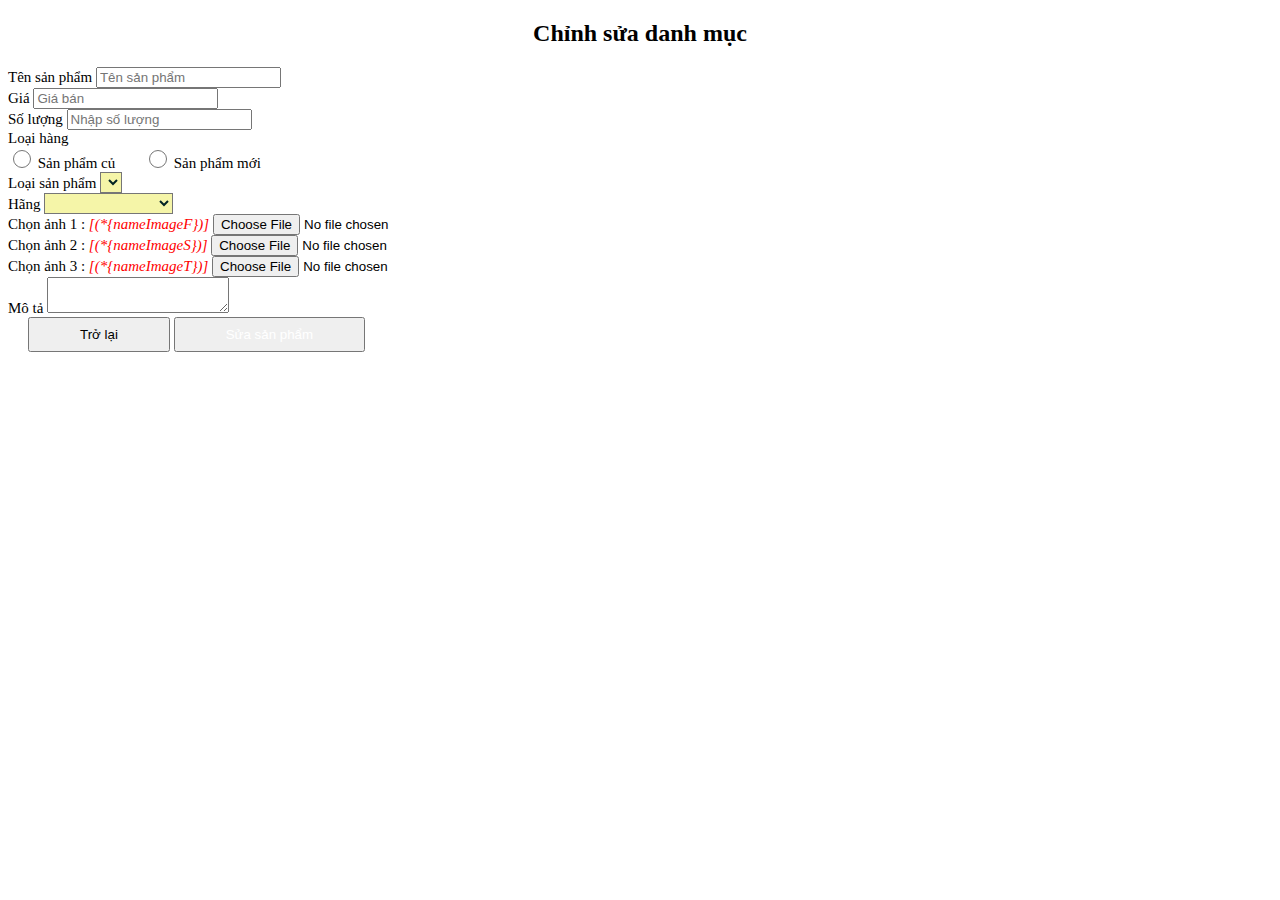
<file: demo/src/main/resources/templates/admin/editProd.html>
<!DOCTYPE html>
<html dir="ltr" lang="en" xmlns:th="http://www.thymeleaf.org"
      th:replace="~{/admin/menu :: area(~{:: main})}">
<body th:fragment="main">


    <div class="page-wrapper">
      <div class="container-fluid">
        <div class="row">
          <div class="col-12">
            <div class="card">
              <div class="card-body">
                <h2 style="text-align: center;" class="card-title">Chỉnh sửa danh mục</h2>
                <div class="table-responsive">
                  <form action="/admin/updated" th:object="${form}" style="font-size: 15px;"
                        method="post" enctype="multipart/form-data">
                    <div class="modal-body">
                      <div class="form-group">
                        <label>Tên sản phẩm</label>
                        <input name="name" th:field="*{name}" placeholder="Tên sản phẩm" type="text" class="form-control" required>
                        <input hidden name="id" th:field="*{id}" type="text">
                      </div>
                      <div class="form-group">
                        <label>Giá </label>
                        <input name="price" th:field="*{price}" placeholder="Giá bán" type="number" class="form-control" required>
                      </div>
                      <div class="form-group">
                        <label>Số lượng</label>
                        <input th:field="*{qty}" name="qty" placeholder="Nhập số lượng" type="text" class="form-control" required>
                      </div>
                      <div class="form-check form-group">
                        <label>Loại hàng</label>
                        <br>
                        <div class=" form-check-inline mt-3">
                          <label style="margin-right: 25px;">
                            <input value="0" name="productType" th:field="*{productType}"   type="radio" style="height: 18px; width: 18px;"> Sản phẩm củ</label>
                          <label>
                            <input value="1" name="productType"  th:field="*{productType}" type="radio" style="height: 18px; width: 18px;"> Sản phẩm mới</label>
                        </div>
                      </div>
                      <div class="form-group">
                        <label>Loại sản phẩm</label>
                        <select th:required="true"  id="category" name="category" class="form-select" style="font-size: 16px;color: #022424;background-color: rgba(241,241,139,0.75)" >
                          <option th:text="*{category.name}" th:value="*{category.id}"></option>
                          <th:block th:each="item : ${listCategory}">
                            <option th:text="${item.name}" th:value="${item.id}"></option>
                          </th:block>
                        </select>
                      </div>
                      <div class="form-group">
                        <label>Hãng</label>
                        <select id="manufacturer" name="manufacturer" placeholder="Chọn thương hiệu" class="form-select" style="font-size: 16px;color: #022424;background-color: rgba(241,241,139,0.75)" required>
                          <option th:text="*{manufacturer}" th:value="*{manufacturer}"></option>
                          <option value="SAMSUNG">SAMSUNG</option>
                          <option value="PANASONIC">PANASONIC</option>
                          <option value="HITACHI">HITACHI</option>
                          <option value="DAIKIN">DAIKIN</option>
                          <option value="ELECTROLUX">ELECTROLUX</option>
                          <option value="LG">LG</option>
                          <option value="AQUA">AQUA</option>
                          <option value="SONY">SONY</option>
                          <option value="TOSHIBA">TOSHIBA</option>
                          <option value="MITSUBISHI">MITSUBISHI</option>
                          <option value="SANYO">SANYO</option>
                          <option value="SHARP">SHARP</option>
                          <option value="BEKO">BEKO</option>
                          <option value="GREE">GREE</option>
                          <option value="CASPER">CASPER</option>
                          <option value="MIDEA">MIDEA</option>
                          <option value="Khác">Khác</option>
                        </select>
                      </div>
                      <div class="form-group">
                        <label class="form-label" for="customFile1">Chọn ảnh 1 : <i style="color:red;"> [(*{nameImageF})]</i></label>
                        <input th:field="*{imageF}"  name="imageF" type="file" class="form-control" id="customFile1" />
                      </div>
                      <div class="form-group">
                        <label class="form-label" for="customFile2">Chọn ảnh 2 : <i style="color:red;"> [(*{nameImageS})]</i></label>
                        <input th:field="*{imageF}" name="imageF" type="file" class="form-control" id="customFile2" />
                      </div>
                      <div class="form-group">
                        <label class="form-label" for="customFile3">Chọn ảnh 3 : <i style="color:red;"> [(*{nameImageT})]</i></label>
                        <input th:field="*{imageF}" name="imageF"  type="file" class="form-control" id="customFile3" />
                      </div>

                      <div class="form-group">
                        <label>Mô tả</label>
                        <textarea th:field="*{description}" name="description"  class="form-control" required></textarea>
                      </div>
                    </div>
                    <div class="form-group" style="margin-left: 20px;">
                      <a href="/admin/product"><input type="button" class="btn btn-primary" style="padding: 8px 50px;"  value="Trở lại"></a>
                      <a href=""><input type="submit" class="btn btn-success" style="padding:8px 50px;color: #fff;" value="Sửa sản phẩm"></a>
                    </div>
                  </form>
                </div>
              </div>
            </div>
          </div>
        </div>
      </div>
    </div>



</body>
</html>
</file>
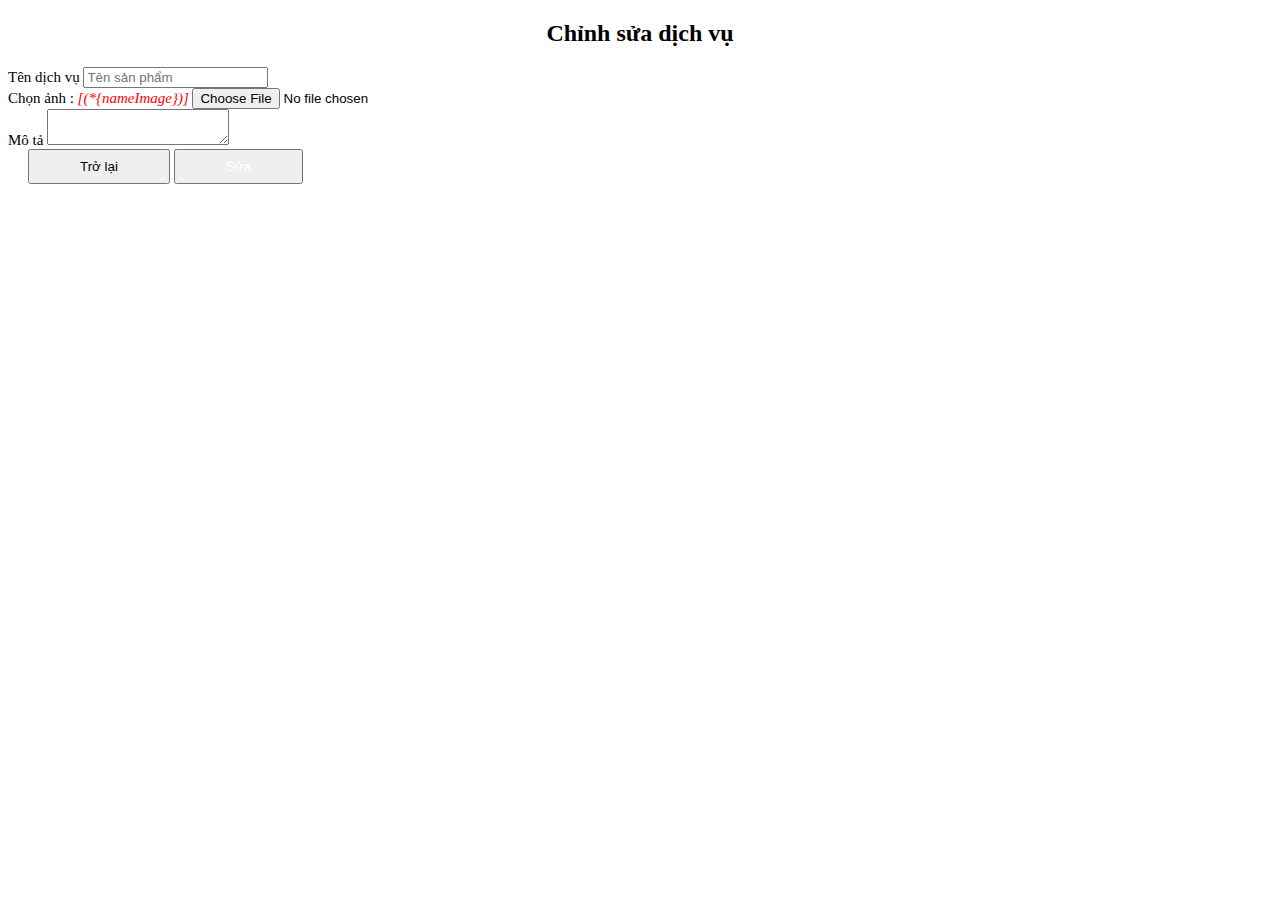
<file: demo/src/main/resources/templates/admin/editService.html>
<!DOCTYPE html>
<html dir="ltr" lang="en" xmlns:th="http://www.thymeleaf.org"
      th:replace="~{/admin/menu :: area(~{:: main})}">
<body th:fragment="main">

  <div class="page-wrapper">
    <div class="container-fluid">
      <div class="row">
        <div class="col-12">
          <div class="card">
            <div class="card-body">
              <h2 style="text-align: center;" class="card-title">Chỉnh sửa dịch vụ</h2>
              <div class="table-responsive">
                <form action="/admin/editedService" th:object="${service}" enctype="multipart/form-data" method="post" style="font-size: 15px;">
                  <div class="modal-body">
                    <div class="form-group">
                      <label>Tên dịch vụ</label>
                      <input placeholder="Tên sản phẩm" name="name" th:field="*{name}" type="text" class="form-control" required>
                      <input hidden name="id" th:field="*{id}" type="text">
                    </div>
                    <div class="form-group">
                      <label class="form-label" for="customFile">Chọn ảnh : <i style="color:red;"> [(*{nameImage})]</i></label>
                      <input type="file" th:field="*{image}" name="image" class="form-control" id="customFile"  />
                    </div>

                    <div class="form-group">
                      <label>Mô tả</label>
                      <textarea name="description" th:field="*{description}" id="editer" class="form-control" ></textarea>
                    </div>
                  </div>
                  <div class="form-group" style="margin-left: 20px;">
                    <a href="/admin/service"><input type="button" class="btn btn-primary" style="padding: 8px 50px;" value="Trở lại"></a>
                    <a href=""><input type="submit" class="btn btn-success" style="padding:8px 50px;color: #fff;" value="Sửa"></a>
                  </div>
                </form>
              </div>
            </div>
          </div>
        </div>
      </div>
    </div>
  </div>

</body>
</html>
</file>
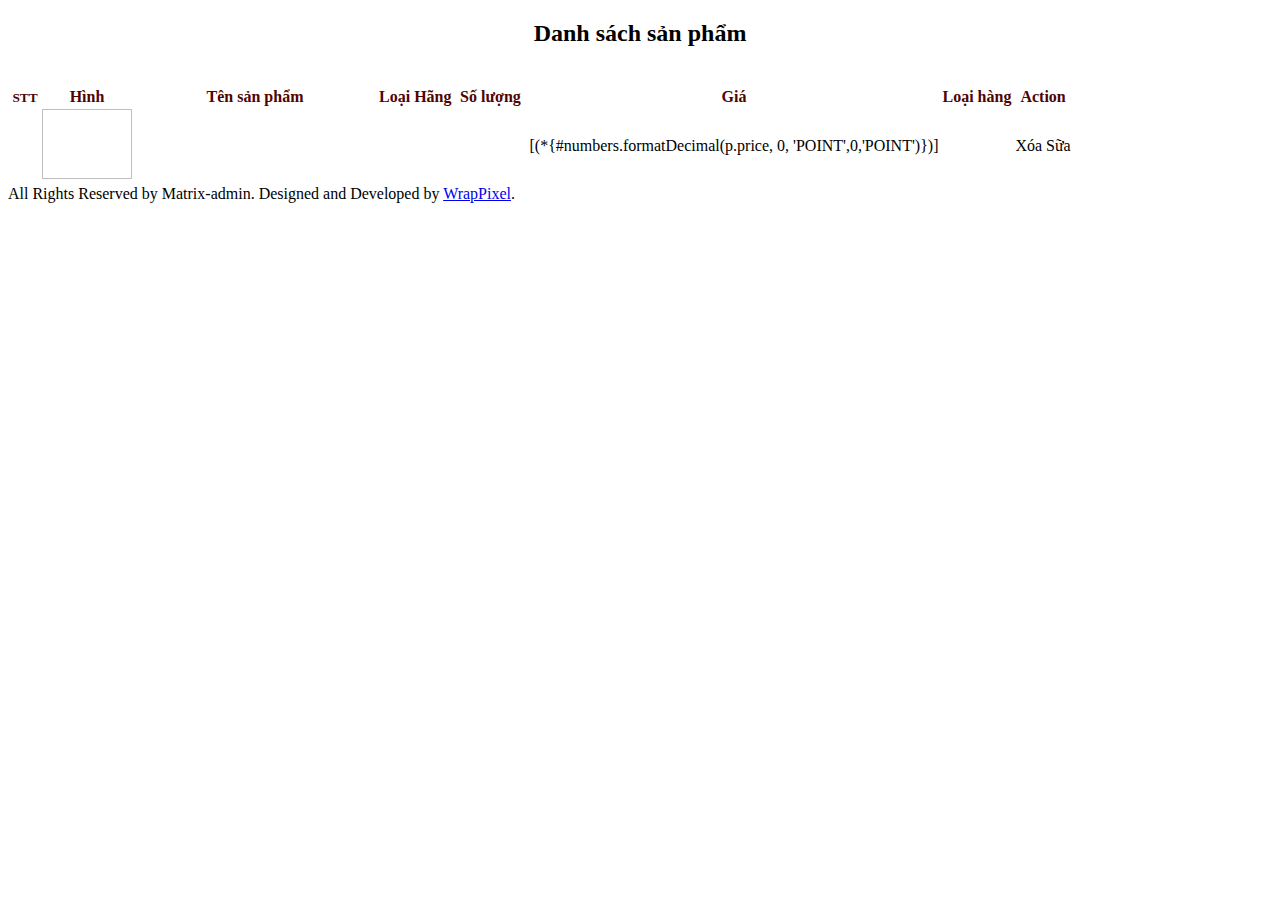
<file: demo/src/main/resources/templates/admin/product.html>
<!DOCTYPE html>
<html dir="ltr" lang="en" xmlns:th="http://www.thymeleaf.org"
th:replace="~{/admin/menu :: area(~{:: main})}">


<body th:fragment="main">
  <div class="page-wrapper">
      <div class="container-fluid">
        <div class="row">
          <div class="col-12">
            <div class="card">
              <div class="card-body">
                <h2 style="text-align: center;" class="card-title">Danh sách sản phẩm</h2>
                <div class="table-responsive">
                  <a href="/admin/addProd" style="margin-bottom: 20px;margin-left: 30px;color: #fff;font-weight: 700;"
                    class="btn btn-success" ><span>Thêm SP</span></a>
                  <table id="zero_config" class="table table-striped table-bordered">
                    <thead>
                      <tr style="color: #500303;font-weight: 700">
                        <th style="width: 30px;padding: 0"><small>STT</small></th>
                        <th>Hình</th>
                        <th style="width: 240px">Tên sản phẩm</th>
                        <th>Loại</th>
                        <th>Hãng</th>
                        <th style="width: 70px">Số lượng</th>
                        <th>Giá</th>
                        <th>Loại hàng</th>
                        <th>Action</th>

                      </tr>
                    </thead>
                    <tbody>
                      <tr th:each="p, state : ${listProduct}" >
                        <td th:text="${state.count}"></td>
                        <td style="padding: 0"><img style="width: 90px;height: 70px;" th:src="${'data:image/jpeg;base64,'+{p.imageF}}"></td>
                        <td th:text="${p.name}"></td>
                        <td th:text="${p.category.name}" ></td>
                        <td th:text="${p.manufacturer}" ></td>
                        <td th:text="${p.qty}"></td>
                        <td>[(*{#numbers.formatDecimal(p.price, 0, 'POINT',0,'POINT')})]</td>
                        <td style="font-size: 20px;color: red;text-align: center" th:text="${p.productType}?'SP mới':'SP cũ'"></td>

                        <td>
                          <a th:href="@{|/admin/delete/${p.id}|}" class="btn btn-danger" ><span>Xóa</span></a>
                          <a th:href="@{|/admin/edit/${p.id}|}" class="btn btn-success" ><span>Sữa</span></a>
                        </td>
                      </tr>
                  </table>
                </div>
              </div>
            </div>
          </div>
        </div>
      </div>
     <footer class="footer text-center">
        All Rights Reserved by Matrix-admin. Designed and Developed by
        <a href="https://www.wrappixel.com">WrapPixel</a>.
      </footer>
    </div>

 </body>
</html>
</file>
<file: demo/src/main/resources/static/admin/ckeditor/samples/css/samples.css>
/**
 * @license Copyright (c) 2003-2021, CKSource - Frederico Knabben. All rights reserved.
 * For licensing, see LICENSE.md or https://ckeditor.com/legal/ckeditor-oss-license
 */
@media (max-width: 900px) {
  .global-is-mobile-hidden {
    display: none !important;
  }
}
article,
aside,
details,
figcaption,
figure,
footer,
header,
hgroup,
main,
menu,
nav,
section {
  display: block;
}
body,
html {
  margin: 0;
  padding: 0;
  font: 16px / 1.8 Arial, 'Helvetica Neue', Helvetica, sans-serif;
  font-weight: 300;
  color: #575757;
}
.grid-width-10 {
  width: 10%;
}
.grid-width-20 {
  width: 20%;
}
.grid-width-30 {
  width: 30%;
}
.grid-width-40 {
  width: 40%;
}
.grid-width-50 {
  width: 50%;
}
.grid-width-60 {
  width: 60%;
}
.grid-width-70 {
  width: 70%;
}
.grid-width-80 {
  width: 80%;
}
.grid-width-90 {
  width: 90%;
}
.grid-width-100 {
  width: 100%;
}
@media (max-width: 900px) {
  .grid-width-10,
  .grid-width-20,
  .grid-width-30,
  .grid-width-40,
  .grid-width-50,
  .grid-width-60,
  .grid-width-70,
  .grid-width-80,
  .grid-width-90,
  .grid-width-100 {
    width: 100%;
  }
}
*[class*="grid-width"] {
  -webkit-box-sizing: border-box;
  -moz-box-sizing: border-box;
  box-sizing: border-box;
  padding-left: 4%;
  padding-right: 4%;
  float: left;
}
*[class*="grid-width"]:after,
.grid-container:after,
*[class*="grid-width"]:before,
.grid-container:before {
  content: '';
  display: block;
  overflow: hidden;
  visibility: hidden;
  font-size: 0;
  line-height: 0;
  width: 0;
  height: 0;
}
*[class*="grid-width"]:after,
.grid-container:after {
  clear: both;
}
.grid-container {
  -webkit-box-sizing: border-box;
  -moz-box-sizing: border-box;
  box-sizing: border-box;
  margin-left: auto;
  margin-right: auto;
}
.grid-container-nested *[class*="grid-width"]:first-child {
  padding-left: 0;
}
.grid-container-nested *[class*="grid-width"]:last-child {
  padding-right: 0;
}
@media (max-width: 900px) {
  .grid-container-nested *[class*="grid-width"]:first-child {
    padding-left: 4%;
  }
  .grid-container-nested *[class*="grid-width"]:last-child {
    padding-right: 4%;
  }
}
.header-a {
  min-height: 140px;
  overflow: hidden;
}
.header-a .header-a-logo {
  margin: 40px 0 0;
}
@media (max-width: 900px) {
  .header-a .header-a-logo {
    text-align: center;
  }
}
.header-a .header-a-logo img {
  border: transparent;
}
.navigation-a {
  height: 30px;
  background: #3D3D3D;
  position: absolute;
  left: 0;
  right: 0;
  top: 0;
  padding: 0;
  overflow: hidden;
}
@media (max-width: 900px) {
  .navigation-a {
    text-align: center;
  }
}
.navigation-a ul {
  list-style: none;
  margin: 0;
  overflow: hidden;
}
.navigation-a ul li,
.navigation-a ul li a {
  display: inline-block;
}
@media (max-width: 900px) {
  .navigation-a ul {
    width: auto;
    text-overflow: ellipsis;
    white-space: nowrap;
    display: inline-block;
    float: none;
  }
  .navigation-a ul:before,
  .navigation-a ul:after {
    display: none;
  }
}
.navigation-a ul.navigation-a-left {
  text-align: left;
}
@media (max-width: 900px) {
  .navigation-a ul.navigation-a-left {
    padding-right: 0;
  }
}
.navigation-a ul.navigation-a-right {
  text-align: right;
}
@media (max-width: 900px) {
  .navigation-a ul.navigation-a-right {
    padding-left: 23px;
  }
}
.navigation-a ul li + li {
  margin-left: 23px;
}
.navigation-a ul li a {
  font-size: 10px;
  font-size: 0.625rem;
  line-height: 18px;
  line-height: 1.13rem;
  line-height: 30px;
  float: left;
  color: #ddd;
  font-weight: bold;
  text-decoration: none;
  text-transform: uppercase;
}
.navigation-a ul li a:hover {
  cursor: pointer;
  color: #fff;
}
.icon-navigation-a-github:before,
.icon-navigation-a-github:after {
  background-image: url("[data-uri]");
}
.navigation-b {
  text-align: right;
  margin: 52px 0 0;
  overflow: visible;
}
@media (max-width: 900px) {
  .navigation-b {
    text-align: center;
    margin-top: 20px;
    padding: 0;
  }
}
.navigation-b ul {
  padding: 0;
  list-style: none;
  margin: 0;
  overflow: visible;
}
.navigation-b ul li,
.navigation-b ul li a {
  display: inline-block;
}
@media (max-width: 900px) {
  .navigation-b ul {
    display: table;
    width: 100%;
    padding-bottom: 1.5em;
  }
}
@media (max-width: 900px) {
  .navigation-b ul li {
    display: table-row;
  }
}
.navigation-b ul li + li {
  margin-left: 20px;
}
@media (max-width: 900px) {
  .navigation-b ul li + li {
    margin-left: 0;
  }
}
.navigation-b ul li a {
  -webkit-box-sizing: border-box;
  -moz-box-sizing: border-box;
  box-sizing: border-box;
  text-transform: uppercase;
  text-decoration: none;
  outline: none;
}
@media (max-width: 900px) {
  .navigation-b ul li a {
    width: 100%;
    -webkit-border-radius: 0;
    -webkit-background-clip: padding-box;
    -moz-border-radius: 0;
    -moz-background-clip: padding;
    border-radius: 0;
    background-clip: padding-box;
  }
}
.footer-a {
  font-size: 13px;
  font-size: 0.8125rem;
  line-height: 23.4px;
  line-height: 1.46rem;
  padding-top: 2.25em;
  padding-bottom: 2.25em;
  overflow: hidden;
  color: #8a8a8a;
}
.footer-a a {
  color: #0287D0;
  text-decoration: none;
  border-bottom: 1px dotted #0287D0;
}
.footer-a a:hover {
  color: #0277b7;
}
.footer-a p {
  margin: 0;
  display: inline-block;
  text-align: center;
}
.content {
  font-size: 14px;
  font-size: 0.875rem;
  line-height: 25.2px;
  line-height: 1.57rem;
  overflow: hidden;
  padding-top: 1.5em;
  padding-bottom: 1.5em;
}
.content p {
  margin: 0.75em 0;
}
.content ul,
.content ol,
.content pre,
.content blockquote,
.content textarea:not([class^="cke"]),
.content .cke {
  margin: 1.875em 0;
}
.content code,
.content kbd {
  -webkit-border-radius: 3px;
  -webkit-background-clip: padding-box;
  -moz-border-radius: 3px;
  -moz-background-clip: padding;
  border-radius: 3px;
  background-clip: padding-box;
  padding: 3px 4px;
}
.content pre,
.content code,
.content kbd,
.content blockquote {
  background: #f5f5f5;
}
.content blockquote,
.content pre {
  background: none;
  border-left: 4px solid #0287D0;
  padding: 1.5em 2.25em;
}
.content p a,
.content ul a,
.content ol a,
.content blockquote a,
.content h1 a,
.content h2 a,
.content h3 a,
.content h4 a,
.content h5 a {
  color: #0287D0;
  text-decoration: none;
  border-bottom: 1px dotted #0287D0;
}
.content p a:hover,
.content ul a:hover,
.content ol a:hover,
.content blockquote a:hover,
.content h1 a:hover,
.content h2 a:hover,
.content h3 a:hover,
.content h4 a:hover,
.content h5 a:hover {
  color: #0277b7;
}
.content h1,
.content h2,
.content h3,
.content h4,
.content h5 {
  color: #000;
  font-weight: 100;
}
.content h1 code,
.content h2 code,
.content h3 code,
.content h4 code,
.content h5 code,
.content h1 kbd,
.content h2 kbd,
.content h3 kbd,
.content h4 kbd,
.content h5 kbd {
  font-size: inherit;
}
.content h1 a.content-heading-anchor,
.content h2 a.content-heading-anchor,
.content h3 a.content-heading-anchor,
.content h4 a.content-heading-anchor,
.content h5 a.content-heading-anchor {
  font-weight: 100;
  vertical-align: middle;
  opacity: 0;
  border: 0;
}
.content h1:hover a.content-heading-anchor,
.content h2:hover a.content-heading-anchor,
.content h3:hover a.content-heading-anchor,
.content h4:hover a.content-heading-anchor,
.content h5:hover a.content-heading-anchor {
  opacity: 1;
}
.content h1:target a,
.content h2:target a,
.content h3:target a,
.content h4:target a,
.content h5:target a {
  -webkit-animation: targetLinkOpacity 0.5s linear alternate;
  -moz-animation: targetLinkOpacity 0.5s linear alternate;
  -o-animation: targetLinkOpacity 0.5s linear alternate;
  animation: targetLinkOpacity 0.5s linear alternate;
  opacity: 1;
}
.content input,
.content select,
.content textarea:not([class^="cke"]) {
  -webkit-border-radius: 3px;
  -webkit-background-clip: padding-box;
  -moz-border-radius: 3px;
  -moz-background-clip: padding;
  border-radius: 3px;
  background-clip: padding-box;
  -webkit-box-shadow: inset 0 1px 1px rgba(0, 0, 0, 0.08);
  -moz-box-shadow: inset 0 1px 1px rgba(0, 0, 0, 0.08);
  box-shadow: inset 0 1px 1px rgba(0, 0, 0, 0.08);
  font: inherit;
  color: inherit;
  border: 1px solid #D9D9D9;
  padding: .2em .5em;
}
.content input:focus,
.content select:focus,
.content textarea:not([class^="cke"]):focus {
  border-color: #66afe9;
  outline: 0;
  -webkit-box-shadow: inset 0 1px 1px rgba(0, 0, 0, 0.08), 0 0 8px #93c6ef;
  -moz-box-shadow: inset 0 1px 1px rgba(0, 0, 0, 0.08), 0 0 8px #93c6ef;
  box-shadow: inset 0 1px 1px rgba(0, 0, 0, 0.08), 0 0 8px #93c6ef;
}
.content abbr {
  border-bottom: 1px dotted #666;
  cursor: pointer;
}
.content blockquote {
  font-style: italic;
  font-family: Georgia, Times, "Times New Roman", serif;
  font-size: 16px;
  font-size: 1rem;
  line-height: 28.8px;
  line-height: 1.8rem;
}
.content em {
  font-style: italic;
}
.content h1 {
  font-size: 36px;
  font-size: 2.25rem;
  line-height: 64.8px;
  line-height: 4.05rem;
  margin: 1.125em 0 0;
}
.content h2 {
  font-size: 27.2px;
  font-size: 1.7rem;
  line-height: 48.96px;
  line-height: 3.06rem;
  margin: 0.9em 0 0;
}
.content h3 {
  font-size: 24px;
  font-size: 1.5rem;
  line-height: 43.2px;
  line-height: 2.7rem;
  font-weight: 500;
  margin: 0.75em 0 0;
}
.content h4 {
  font-size: 19.2px;
  font-size: 1.2rem;
  line-height: 34.56px;
  line-height: 2.16rem;
  font-weight: 500;
  margin: 0.75em 0 0;
}
.content h5 {
  font-size: 17.6px;
  font-size: 1.1rem;
  line-height: 31.68px;
  line-height: 1.98rem;
  font-weight: 500;
  margin: 0.75em 0 0;
}
.content hr {
  border: 0;
  border-top: 4px solid #D9D9D9;
  margin: 1.5em 0;
}
.content input[type="text"] {
  height: 1.8em;
  line-height: 1.8em;
}
.content input[type="button"] {
  -webkit-appearance: button;
  -moz-appearance: button;
  appearance: button;
}
.content kbd {
  font-size: 12px;
  font-size: 0.75rem;
  line-height: 21.6px;
  line-height: 1.35rem;
  font-family: Arial, 'Helvetica Neue', Helvetica, sans-serif;
  padding: 2px 6px;
  -webkit-box-shadow: 0 0 4px #fff inset, 0 2px 0 #D9D9D9;
  -moz-box-shadow: 0 0 4px #fff inset, 0 2px 0 #D9D9D9;
  box-shadow: 0 0 4px #fff inset, 0 2px 0 #D9D9D9;
}
.content p img {
  vertical-align: middle;
}
.content p pre {
  padding: 1.5em;
}
.content pre {
  padding: 0;
  border: 0;
  tab-size: 4;
  -o-tab-size: 4;
  -moz-tab-size: 4;
}
.content pre,
.content code {
  font-size: 11.89px;
  font-size: 0.743rem;
  line-height: 21.4px;
  line-height: 1.34rem;
  font-family: Consolas, Menlo, Monaco, Lucida Console, Liberation Mono, DejaVu Sans Mono, Bitstream Vera Sans Mono, Courier New, monospace, serif;
}
.content pre a,
.content code a {
  border: 0;
}
.content pre code {
  padding: 0.75em;
  display: block;
}
.content strong {
  color: #000;
}
.content ul ul,
.content ol ul,
.content ul ol,
.content ol ol {
  margin: 0.75em 0;
}
.content ul li,
.content ol li {
  font-size: 14px;
  font-size: 0.875rem;
  line-height: 30.24px;
  line-height: 1.89rem;
}
.content textarea:not([class^="cke"]) {
  width: 100%;
}
.content div.todo {
  border: 2px dotted #444;
  padding: 10px;
  margin: 60px 0 10px 0;
  /* Remove me some day */
}
.content div.todo:before {
  content: "TODO";
  font-weight: bold;
}
body a.button-a,
body button.button-a,
body input.button-a {
  -webkit-border-radius: 3px;
  -webkit-background-clip: padding-box;
  -moz-border-radius: 3px;
  -moz-background-clip: padding;
  border-radius: 3px;
  background-clip: padding-box;
  font-size: 14px;
  font-size: 0.875rem;
  line-height: 25.2px;
  line-height: 1.57rem;
  height: 36px;
  line-height: 36px;
  padding: 0 1.1em;
  font-weight: 700;
  color: #3e3e3e;
  white-space: nowrap;
  text-decoration: none;
  display: inline-block;
  cursor: pointer;
  border: 0;
  vertical-align: middle;
  margin: 1px 0;
  background: transparent;
}
body a.button-a.icon-pos-left,
body button.button-a.icon-pos-left,
body input.button-a.icon-pos-left {
  padding-left: .8em;
}
body a.button-a.icon-pos-right,
body button.button-a.icon-pos-right,
body input.button-a.icon-pos-right {
  padding-right: .8em;
}
body a.button-a.button-a-no-text,
body button.button-a.button-a-no-text,
body input.button-a.button-a-no-text {
  -webkit-border-radius: 100px;
  -webkit-background-clip: padding-box;
  -moz-border-radius: 100px;
  -moz-background-clip: padding;
  border-radius: 100px;
  background-clip: padding-box;
  width: 36px;
  padding: 0;
  text-indent: -999px;
  overflow: hidden;
  position: relative;
  text-align: center;
}
body a.button-a.button-a-no-text:before,
body button.button-a.button-a-no-text:before,
body input.button-a.button-a-no-text:before {
  position: absolute;
  left: 50%;
  top: 50%;
  margin: -9px 0 0 -9px;
}
@media (max-width: 900px) {
  body a.button-a.button-a-mobile-collapsed,
  body button.button-a.button-a-mobile-collapsed,
  body input.button-a.button-a-mobile-collapsed {
    -webkit-border-radius: 100px;
    -webkit-background-clip: padding-box;
    -moz-border-radius: 100px;
    -moz-background-clip: padding;
    border-radius: 100px;
    background-clip: padding-box;
    width: 36px;
    padding: 0;
    text-indent: -999px;
    overflow: hidden;
    position: relative;
    text-align: center;
  }
  body a.button-a.button-a-mobile-collapsed:before,
  body button.button-a.button-a-mobile-collapsed:before,
  body input.button-a.button-a-mobile-collapsed:before {
    position: absolute;
    left: 50%;
    top: 50%;
    margin: -9px 0 0 -9px;
  }
  body a.button-a.button-a-mobile-collapsed:before,
  body button.button-a.button-a-mobile-collapsed:before,
  body input.button-a.button-a-mobile-collapsed:before {
    position: absolute;
    left: 50%;
    top: 50%;
    margin: -9px 0 0 -9px;
  }
}
body a.button-a:active,
body button.button-a:active,
body input.button-a:active,
body a.button-a:hover,
body button.button-a:hover,
body input.button-a:hover {
  color: #fff;
  background: #0277b7;
}
body a.button-a:focus,
body button.button-a:focus,
body input.button-a:focus {
  border-color: #66afe9;
  outline: 0;
  -webkit-box-shadow: inset 0 1px 1px rgba(0, 0, 0, 0.075), 0 0 8px #93c6ef;
  -moz-box-shadow: inset 0 1px 1px rgba(0, 0, 0, 0.075), 0 0 8px #93c6ef;
  box-shadow: inset 0 1px 1px rgba(0, 0, 0, 0.075), 0 0 8px #93c6ef;
}
body a.button-a-soft,
body button.button-a-soft,
body input.button-a-soft {
  background: #e7e7e7;
}
body a.button-a-soft:active,
body button.button-a-soft:active,
body input.button-a-soft:active,
body a.button-a-soft:hover,
body button.button-a-soft:hover,
body input.button-a-soft:hover {
  color: #3e3e3e;
  background: #cecece;
}
body a.button-a-background,
body button.button-a-background,
body input.button-a-background,
body a.navigation-b ul li a:hover,
body button.navigation-b ul li a:hover,
body input.navigation-b ul li a:hover {
  color: #fff;
  background: #0287D0;
}
body a.button-a-background:active,
body button.button-a-background:active,
body input.button-a-background:active,
body a.button-a-background:hover,
body button.button-a-background:hover,
body input.button-a-background:hover,
body a.navigation-b ul li a:hover:active,
body button.navigation-b ul li a:hover:active,
body input.navigation-b ul li a:hover:active,
body a.navigation-b ul li a:hover:hover,
body button.navigation-b ul li a:hover:hover,
body input.navigation-b ul li a:hover:hover {
  color: #fff;
  background: #0277b7;
}
.balloon-a {
  font-size: 12px;
  font-size: 0.75rem;
  line-height: 21.6px;
  line-height: 1.35rem;
  -webkit-border-radius: 3px;
  -webkit-background-clip: padding-box;
  -moz-border-radius: 3px;
  -moz-background-clip: padding;
  border-radius: 3px;
  background-clip: padding-box;
  border-bottom: 3px solid #d4d4d4;
  background: #ebebeb;
  display: inline-block;
  white-space: nowrap;
  padding: .4em 1.2em .2em;
  font-weight: 700;
  position: relative;
  z-index: 1000;
  text-transform: none;
  color: #575757;
}
.balloon-a:hover {
  color: #575757;
}
.balloon-a:before {
  content: '';
  width: 0;
  height: 0;
  border-style: solid;
  position: absolute;
}
.balloon-a-ne:before,
.balloon-a-nw:before {
  top: -13px;
  border-width: 0 9px 15.6px 9px;
  border-color: transparent transparent #ebebeb transparent;
}
.balloon-a-se:before,
.balloon-a-sw:before {
  bottom: -13px;
  border-width: 15.6px 9px 0 9px;
  border-color: #ebebeb transparent transparent transparent;
}
.balloon-a-nw:before,
.balloon-a-sw:before {
  left: 20px;
}
.balloon-a-ne:before,
.balloon-a-se:before {
  right: 20px;
}
.icon-pos-left:before,
.icon-pos-right:after {
  content: '';
  display: inline-block;
  width: 18px;
  height: 18px;
  vertical-align: middle;
  background-repeat: no-repeat;
}
.icon-pos-left:before {
  margin-right: 10px;
}
.icon-pos-right:after {
  margin-left: 10px;
}
.icon-download:before,
.icon-download:after {
  background-image: url("[data-uri]");
}
.icon-question-mark:before,
.icon-question-mark:after {
  background-image: url("[data-uri]");
}
.icon-close:before,
.icon-close:after {
  background-image: url("[data-uri]");
}
.ie8 .switch > * {
  vertical-align: middle;
}
.ie8 .switch input[type="radio"] {
  margin: 0 0.25em;
  display: inline-block;
}
.ie8 .switch label {
  margin-left: 0 !important;
  margin-right: 0 !important;
}
.ie8 .switch label[data-for="1"] {
  float: left;
}
.ie8 .switch label[data-for="2"] {
  float: right;
}
.ie8 .switch .switch-inner {
  display: none;
}
.switch {
  font-size: 14px;
  font-size: 0.875rem;
  line-height: 25.2px;
  line-height: 1.57rem;
  font-weight: bold;
  background-color: #0287D0;
  overflow: hidden;
  display: inline-block;
  padding: 0.75em 0.25em;
  color: #fff;
  -webkit-border-radius: 3px;
  -webkit-background-clip: padding-box;
  -moz-border-radius: 3px;
  -moz-background-clip: padding;
  border-radius: 3px;
  background-clip: padding-box;
  position: relative;
}
.switch input[type="radio"] {
  display: none;
}
.switch label {
  position: relative;
  z-index: 2;
  float: left;
  cursor: pointer;
  padding: 0 0.75em;
}
.switch label:hover {
  text-decoration: underline;
}
.switch .switch-inner {
  float: left;
  background-color: #FFF;
  height: 1.5em;
  width: 4.125em;
  padding: 2px;
  margin: 0 0.25em;
  -webkit-border-radius: 5.5px;
  -webkit-background-clip: padding-box;
  -moz-border-radius: 5.5px;
  -moz-background-clip: padding;
  border-radius: 5.5px;
  background-clip: padding-box;
}
.switch .switch-inner .handler {
  overflow: hidden;
  position: relative;
  display: block;
  height: 1.5em;
  width: 1.5em;
  background: #027dc1;
  -webkit-border-radius: 4.5px;
  -webkit-background-clip: padding-box;
  -moz-border-radius: 4.5px;
  -moz-background-clip: padding;
  border-radius: 4.5px;
  background-clip: padding-box;
}
.switch .switch-inner .handler:before {
  content: '';
  display: block;
  position: absolute;
  top: 0;
  right: 0;
  bottom: 3px;
  left: 0;
  background-color: #0291df;
  -webkit-border-bottom-left-radius: 4.5px;
  -moz-border-radius-bottomleft: 4.5px;
  border-bottom-left-radius: 4.5px;
  -webkit-border-bottom-right-radius: 4.5px;
  -webkit-background-clip: padding-box;
  -moz-border-radius-bottomright: 4.5px;
  -moz-background-clip: padding;
  border-bottom-right-radius: 4.5px;
  background-clip: padding-box;
}
.switch:hover .switch-inner .handler:before {
  background: #029ef3;
}
.switch input[data-num="2"]:checked ~ .switch-inner > .handler {
  margin-left: auto;
}
.switch input[data-num="2"]:checked ~ label[data-for="1"] {
  padding-right: 5.125em;
  margin-right: -4.375em;
}
.switch input[data-num="1"]:checked ~ label[data-for="2"] {
  padding-left: 5.125em;
  margin-left: -4.375em;
}
.toggler {
  -webkit-user-select: none;
  -moz-user-select: none;
  -ms-user-select: none;
  user-select: none;
}
.toggler label {
  cursor: pointer;
}
.toggler [data-collapse] {
  display: inherit;
}
.toggler [data-expand] {
  display: none;
}
.toggler.collapsed [data-collapse] {
  display: none;
}
.toggler.collapsed [data-expand] {
  display: inherit;
}
.toggler-container {
  overflow: hidden;
}
.toggler-container.collapsed {
  height: 0;
}
.icon-toggler-expanded:before,
.icon-toggler-collapsed:before,
.icon-toggler-expanded:after,
.icon-toggler-collapsed:after {
  background-image: url("[data-uri]");
}
.icon-toggler-expanded.icon-light:before,
.icon-toggler-collapsed.icon-light:before,
.icon-toggler-expanded.icon-light:after,
.icon-toggler-collapsed.icon-light:after {
  background-image: url("[data-uri]");
}
.icon-toggler-expanded:before,
.icon-toggler-expanded:after {
  background-position: top left;
}
.icon-toggler-collapsed:before,
.icon-toggler-collapsed:after {
  background-position: bottom left;
}
.modal {
  padding: 20px;
  border-radius: 3px;
  background-color: white;
  max-width: 700px;
  -webkit-box-sizing: border-box;
  -moz-box-sizing: border-box;
  box-sizing: border-box;
  width: 80% !important;
  top: 50% !important;
  -webkit-transform: translate(-50%, -50%) !important;
  -moz-transform: translate(-50%, -50%) !important;
  -ms-transform: translate(-50%, -50%) !important;
  -o-transform: translate(-50%, -50%) !important;
  transform: translate(-50%, -50%) !important;
}
.modal-close {
  -webkit-border-radius: 100px;
  -webkit-background-clip: padding-box;
  -moz-border-radius: 100px;
  -moz-background-clip: padding;
  border-radius: 100px;
  background-clip: padding-box;
  cursor: pointer;
  height: 18px;
  width: 18px;
  position: absolute;
  top: 10px;
  right: 10px;
  font-size: 17px;
  text-align: center;
  line-height: 19px;
  background: #cccccc;
}
main .grid-container,
header .grid-container,
.navigation-a > div,
footer > div {
  max-width: 968px;
}
.header-a {
  margin-top: 30px;
}
.footer-a {
  border-top: 1px solid #D9D9D9;
}
.adjoined-top {
  background-color: #0287D0;
  color: #fff;
}
.adjoined-top .content h1,
.adjoined-top .content h2,
.adjoined-top .content h3,
.adjoined-top .content h4,
.adjoined-top .content h5 {
  color: #fff;
}
.adjoined-top .content p {
  font-size: 18px;
  font-size: 1.125rem;
  line-height: 32.4px;
  line-height: 2.02rem;
  font-weight: 100;
}
.adjoined-top .content p a {
  text-decoration: none;
  border-bottom: 1px dotted #fff;
  color: inherit;
}
.adjoined-top .content p a:hover {
  color: #e6e6e6;
}
.adjoined-top .content button {
  color: #fff;
}
.adjoined-top .content strong {
  color: #fff;
}
.adjoined-top .content code {
  font-size: inherit;
  color: #0287D0;
}
.adjoined-bottom {
  position: relative;
}
.adjoined-bottom:before {
  z-index: -1;
  content: '';
  background: #0287D0;
  position: absolute;
  top: 0;
  left: 0;
  right: 0;
  height: 50%;
}
main .grid-container,
header .grid-container,
.navigation-a > div,
footer > div {
  max-width: 1052px;
}
main .grid-container.freed-width {
  max-width: none;
}
.switch {
  background: #027dc1;
  float: right;
  overflow: visible;
}
.switch .balloon-a {
  position: absolute;
  top: -40px;
  right: 50%;
  margin-right: -15px;
  background: #FFEFC1;
  border-bottom-color: #DCDCA4;
}
.switch .balloon-a:before {
  border-color: #FFEFC1 transparent transparent transparent;
}
#toolbar .editors-container {
  overflow: hidden;
  height: 0;
  transition: height 200ms;
}
#toolbar .editors-container.active {
  height: auto;
}
#main #editor {
  background: #FFF;
  padding: 2% 4%;
  border: dashed 5px #0287D0;
}
#main .adjoined-top:before {
  height: 335px;
}
#toolbar .adjoined-top:before {
  height: 219px;
}
#toolbar .adjoined-top .grid-container-nested {
  height: 147px;
}
.content .grid-switch-magic {
  margin: 3.5em 0 0;
}
#info-box {
  padding-bottom: 0;
}
#info-box > div {
  width: 100%;
  text-align: right;
}
#info-box > div .toggler {
  padding-right: 0;
}
#info-box > div .toggler:hover {
  background: transparent;
  color: #000;
}
#info-box > div .toggler:hover > label {
  text-decoration: underline;
}
#info-box > div h2 {
  float: left;
  margin-top: 0;
}
#info-box > div#instructions-container {
  text-align: left;
}
#toolbarModifierWrapper {
  overflow: hidden;
  height: 0;
  opacity: 0;
  transition: height 200ms;
}
#toolbarModifierWrapper.active {
  height: auto;
  opacity: 1;
}
header {
  overflow: visible;
}
header div.grid-container {
  overflow: visible;
}
header .navigation-b {
  overflow: visible;
}
header .navigation-b ul {
  overflow: visible;
}
header .navigation-b a {
  position: relative;
}
header .balloon-a {
  position: absolute;
  top: 48px;
  left: 50%;
  margin-left: -35px;
}
@media (max-width: 1140px) {
  header .balloon-a {
    left: auto;
    margin-left: auto;
    right: 50%;
    margin-right: -35px;
  }
  header .balloon-a:before {
    left: auto;
    right: 22px;
  }
}
@media (max-width: 900px) {
  header .balloon-a {
    display: none;
  }
}
header .header-a-logo img {
  width: 160px;
  height: 60px;
}

#toolbar .cke_toolbar {
  pointer-events: none;
  -webkit-user-select: none;
  -moz-user-select: none;
  -ms-user-select: none;
  user-select: none;
  cursor: default;
}
.some-toolbar-active .cke_toolbar {
  zoom: 1;
  filter: alpha(opacity=50);
  -webkit-opacity: 0.5;
  -moz-opacity: 0.5;
  opacity: 0.5;
}
.cke_toolbar.active {
  position: relative;
  zoom: 1;
  filter: alpha(opacity=100);
  -webkit-opacity: 1;
  -moz-opacity: 1;
  opacity: 1;
}
.cke_toolbar.active:after {
  content: '';
  display: block;
  position: absolute;
  top: 0;
  right: 6px;
  bottom: 5px;
  left: 0;
  -webkit-border-radius: 5px;
  -webkit-background-clip: padding-box;
  -moz-border-radius: 5px;
  -moz-background-clip: padding;
  border-radius: 5px;
  background-clip: padding-box;
  -webkit-box-shadow: 0px 0px 15px 3px #fff4b0;
  -moz-box-shadow: 0px 0px 15px 3px #fff4b0;
  box-shadow: 0px 0px 15px 3px #fff4b0;
}
.cke_toolbar.active .cke_toolgroup {
  -webkit-box-shadow: none;
  -moz-box-shadow: none;
  box-shadow: none;
  border-color: #e3c300;
}
.cke_toolbar.active .cke_combo,
.cke_toolbar.active .cke_toolgroup {
  position: relative;
  z-index: 2;
}
.cke_toolbar.active .cke_combo_button {
  -webkit-box-shadow: none;
  -moz-box-shadow: none;
  box-shadow: none;
}
.unselectable {
  -webkit-user-select: none;
  -moz-user-select: none;
  -ms-user-select: none;
  user-select: none;
}
.toolbar {
  padding: 5px 0;
  margin-bottom: 2.4em;
  overflow: hidden;
  background: #fff;
}
.toolbar button.button-a.cke_button {
  cursor: pointer;
  display: inline-block;
  padding: 4px 6px;
  outline: 0;
  border: 1px solid #a6a6a6;
}
.toolbar button.button-a.hidden {
  display: none;
}
.toolbar button.button-a.left {
  float: left;
  margin-right: 8px;
}
.toolbar button.button-a.right {
  float: right;
  margin-left: 8px;
}
.toolbar button.button-a .highlight {
  color: #ffefc1;
}
.configContainer.hidden,
.toolbarModifier.hidden,
.toolbarModifier-hints.hidden {
  display: none;
}
.toolbarModifier :focus,
.toolbar button:focus,
.configContainer textarea.configCode:focus {
  outline: none;
}
div.toolbarModifier {
  padding: 0;
  overflow: hidden;
  width: 100%;
  position: relative;
  display: table;
  border-collapse: collapse;
}
div.toolbarModifier ::-moz-focus-inner {
  border: 0;
}
div.toolbarModifier .empty {
  display: none;
}
div.toolbarModifier.empty-visible .empty {
  display: table-row;
  zoom: 1;
  filter: alpha(opacity=60);
  -webkit-opacity: 0.6;
  -moz-opacity: 0.6;
  opacity: 0.6;
}
div.toolbarModifier .empty > p {
  line-height: 31px;
}
div.toolbarModifier > ul {
  padding: 0;
  margin: 0;
  border-top: 1px solid #ccc;
  width: 100%;
}
div.toolbarModifier > ul[data-type="table-header"] {
  display: table-header-group;
}
div.toolbarModifier > ul[data-type="table-body"] {
  display: table-row-group;
}
div.toolbarModifier > ul p {
  padding: 0;
  margin: 0;
}
div.toolbarModifier > ul > li {
  display: table-row;
}
div.toolbarModifier > ul > li[data-type="header"] {
  font-weight: bold;
  user-select: none;
  cursor: default;
}
div.toolbarModifier > ul > li[data-type="group"],
div.toolbarModifier > ul > li[data-type="separator"] {
  border-bottom: 1px solid #ccc;
}
div.toolbarModifier > ul > li[data-type="subgroup"] {
  border-top: 1px solid #eee;
}
div.toolbarModifier > ul > li[data-type="subgroup"]:first-child {
  border-top: none;
}
div.toolbarModifier > ul > li[data-type="group"].active,
div.toolbarModifier > ul > li[data-type="group"]:hover,
div.toolbarModifier > ul > li[data-type="separator"].active,
div.toolbarModifier > ul > li[data-type="separator"]:hover {
  overflow: hidden;
  z-index: 2;
}
div.toolbarModifier > ul > li[data-type="group"].active,
div.toolbarModifier > ul > li[data-type="separator"].active,
div.toolbarModifier > ul > li[data-type="group"].active:hover,
div.toolbarModifier > ul > li[data-type="separator"].active:hover {
  background: #f0fafb;
}
div.toolbarModifier > ul > li[data-type="group"]:hover,
div.toolbarModifier > ul > li[data-type="separator"]:hover {
  background: #fffbe3;
}
div.toolbarModifier > ul > li[data-type="separator"] {
  background: #f5f5f5;
}
div.toolbarModifier > ul > li[data-type="separator"]:after {
  content: '';
  width: 100%;
}
div.toolbarModifier > ul > li[data-type="separator"] > p {
  padding: 2px 5px;
}
div.toolbarModifier > ul > li > p,
div.toolbarModifier > ul > li > ul {
  display: table-cell;
  vertical-align: middle;
}
div.toolbarModifier > ul > li p {
  padding-left: 5px;
  min-width: 200px;
}
div.toolbarModifier > ul > li p span {
  white-space: nowrap;
  cursor: default;
}
div.toolbarModifier > ul > li p span button {
  font-size: 12.666px;
  margin-right: 5px;
  cursor: pointer;
  background: #fff;
  -webkit-border-radius: 5px;
  -webkit-background-clip: padding-box;
  -moz-border-radius: 5px;
  -moz-background-clip: padding;
  border-radius: 5px;
  background-clip: padding-box;
  border: 1px solid #bbb;
  padding: 0 7px;
  line-height: 12px;
  height: 20px;
}
div.toolbarModifier > ul > li p span button:not(.disabled):hover,
div.toolbarModifier > ul > li p span button:not(.disabled):focus {
  color: #fff;
  background-color: #454545;
  border-color: transparent;
}
div.toolbarModifier > ul > li p span button.move.disabled {
  cursor: default;
  zoom: 1;
  filter: alpha(opacity=20);
  -webkit-opacity: 0.2;
  -moz-opacity: 0.2;
  opacity: 0.2;
}
div.toolbarModifier > ul > li ul {
  border-collapse: collapse;
  padding: 0;
  width: 100%;
}
div.toolbarModifier > ul > li ul li {
  display: table-row;
  list-style-type: none;
  line-height: 1;
}
div.toolbarModifier > ul > li ul li[data-type="subgroup"] {
  border-top: 1px solid #ddd;
}
div.toolbarModifier > ul > li ul li[data-type="subgroup"]:first-child {
  border-top: 0;
}
div.toolbarModifier > ul > li ul li[data-type="subgroup"] [data-type="button"] {
  -webkit-border-radius: 3px;
  -webkit-background-clip: padding-box;
  -moz-border-radius: 3px;
  -moz-background-clip: padding;
  border-radius: 3px;
  background-clip: padding-box;
  padding: 0 2px;
}
div.toolbarModifier > ul > li ul li[data-type="subgroup"] [data-type="button"]:focus {
  background: rgba(0, 0, 0, 0.04);
}
div.toolbarModifier > ul > li ul li[data-type="subgroup"] [data-type="button"] input {
  vertical-align: middle;
}
div.toolbarModifier > ul > li ul li > p,
div.toolbarModifier > ul > li ul li > ul {
  display: table-cell;
  vertical-align: middle;
}
div.toolbarModifier > ul > li ul li ul {
  padding: 0;
}
div.toolbarModifier > ul > li ul li ul li {
  padding: 0;
  display: inline-block;
  cursor: pointer;
  margin: 2px 5px 2px 0;
}
div.toolbarModifier > ul > li ul li ul li .cke_combo_text {
  cursor: pointer;
  white-space: nowrap;
}
div.toolbarModifier > ul > li ul li ul li .cke_toolgroup,
div.toolbarModifier > ul > li ul li ul li .cke_combo_button {
  cursor: pointer;
  margin: 0;
  vertical-align: middle;
  border: 1px solid #ddd;
  font-size: 11.41px;
  font-size: 0.713rem;
  line-height: 20.54px;
  line-height: 1.28rem;
}
div.toolbarModifier > .codemirror-wrapper {
  overflow-y: auto;
}
div.toolbarModifier-hints {
  float: right;
  width: 350px;
  min-width: 150px;
  overflow-y: auto;
  margin-left: 1.5em;
}
div.toolbarModifier-hints h3 {
  font-size: 18.08px;
  font-size: 1.13rem;
  line-height: 32.54px;
  line-height: 2.03rem;
  padding: 0.36em 1.5em;
  background: #f5f5f5;
  border-bottom: 1px solid #ddd;
  margin-top: 0;
  margin-bottom: 1.2em;
}
div.toolbarModifier-hints dl {
  margin-bottom: 1.2em;
  overflow: hidden;
}
div.toolbarModifier-hints dl .list-header {
  font-weight: bold;
  border: 0;
  padding-bottom: 0.6em;
}
div.toolbarModifier-hints dl > p {
  text-align: center;
}
div.toolbarModifier-hints dl dt {
  float: left;
  width: 9em;
  clear: both;
  text-align: right;
  border-top: 1px solid #ddd;
  padding-left: 1.5em;
  padding-right: .1em;
  -webkit-box-sizing: border-box;
  -moz-box-sizing: border-box;
  box-sizing: border-box;
}
div.toolbarModifier-hints dl dt code {
  background: none;
  border: none;
  vertical-align: middle;
}
div.toolbarModifier-hints dl dd {
  margin-left: 10em;
  clear: right;
  padding-right: 1.5em;
}
div.toolbarModifier-hints dl dd code {
  line-height: 2.2em;
}
div.toolbarModifier-hints dl dd:after {
  content: '\00a0';
  display: block;
  clear: left;
  float: right;
  height: 0;
  width: 0;
}
.toolbarModifier-hints,
.configContainer textarea.configCode,
.CodeMirror {
  -webkit-border-radius: 3px;
  -webkit-background-clip: padding-box;
  -moz-border-radius: 3px;
  -moz-background-clip: padding;
  border-radius: 3px;
  background-clip: padding-box;
  border: 1px solid #ccc;
  font-size: 13.01px;
  font-size: 0.813rem;
  line-height: 23.42px;
  line-height: 1.46rem;
}
.configContainer textarea.configCode,
.CodeMirror pre,
.CodeMirror-linenumber {
  font-size: 13.01px;
  font-size: 0.813rem;
  line-height: 23.42px;
  line-height: 1.46rem;
  font-family: Consolas, Menlo, Monaco, Lucida Console, Liberation Mono, DejaVu Sans Mono, Bitstream Vera Sans Mono, Courier New, monospace, serif;
}
.CodeMirror pre {
  border: none;
  padding: 0;
  margin: 0;
}
.configContainer textarea.configCode {
  -webkit-box-sizing: border-box;
  -moz-box-sizing: border-box;
  box-sizing: border-box;
  color: #575757;
  padding: 10px;
  width: 100%;
  min-height: 500px;
  margin: 0;
  resize: none;
  outline: none;
  -moz-tab-size: 4;
  tab-size: 4;
  white-space: pre;
  word-wrap: normal;
  overflow: auto;
}
.CodeMirror-hints.toolbar-modifier {
  padding: 0;
  color: #575757;
  font-size: 14px;
  font-size: 0.875rem;
  line-height: 25.2px;
  line-height: 1.57rem;
  font-family: Consolas, Menlo, Monaco, Lucida Console, Liberation Mono, DejaVu Sans Mono, Bitstream Vera Sans Mono, Courier New, monospace, serif;
}
.CodeMirror-hints.toolbar-modifier .CodeMirror-hint-active {
  color: #575757;
  background: #f0fafb;
}
.CodeMirror-hints.toolbar-modifier > li:hover {
  background: #fffbe3;
}
/* Text modifier */
#toolbarModifierWrapper {
  margin-bottom: 1.2em;
}
#toolbarModifierWrapper .invalid .CodeMirror {
  background: #fff8f8;
  border-color: red;
}
#toolbarModifierWrapper .CodeMirror {
  height: auto;
  padding: 0 0.6em;
}
.staticContainer {
  position: fixed;
  top: 0;
  width: 100%;
  z-index: 10;
}
.staticContainer > .grid-container {
  max-width: 1052px;
}
.staticContainer > .grid-container .inner {
  background: #fff;
}
.staticContainer > .grid-container .inner .toolbar {
  margin-bottom: 0;
}
#help {
  position: relative;
  top: -15px;
  left: -5px;
}
#help-content {
  display: none;
}
/*# sourceMappingURL=[data-uri] */
</file>
<file: demo/src/main/resources/static/admin/ckeditor/samples/toolbarconfigurator/lib/codemirror/neo.css>
/* neo theme for codemirror */

/* Color scheme */

.cm-s-neo.CodeMirror {
  background-color:#ffffff;
  color:#2e383c;
  line-height:1.4375;
}
.cm-s-neo .cm-comment {color:#75787b}
.cm-s-neo .cm-keyword, .cm-s-neo .cm-property {color:#1d75b3}
.cm-s-neo .cm-atom,.cm-s-neo .cm-number {color:#75438a}
.cm-s-neo .cm-node,.cm-s-neo .cm-tag {color:#9c3328}
.cm-s-neo .cm-string {color:#b35e14}
.cm-s-neo .cm-variable,.cm-s-neo .cm-qualifier {color:#047d65}


/* Editor styling */

.cm-s-neo pre {
  padding:0;
}

.cm-s-neo .CodeMirror-gutters {
  border:none;
  border-right:10px solid transparent;
  background-color:transparent;
}

.cm-s-neo .CodeMirror-linenumber {
  padding:0;
  color:#e0e2e5;
}

.cm-s-neo .CodeMirror-guttermarker { color: #1d75b3; }
.cm-s-neo .CodeMirror-guttermarker-subtle { color: #e0e2e5; }
</file>
<file: demo/src/main/resources/static/admin/ckeditor/samples/old/sample.css>
/*
Copyright (c) 2003-2021, CKSource - Frederico Knabben. All rights reserved.
For licensing, see LICENSE.md or https://ckeditor.com/legal/ckeditor-oss-license
*/

html, body, h1, h2, h3, h4, h5, h6, div, span, blockquote, p, address, form, fieldset, img, ul, ol, dl, dt, dd, li, hr, table, td, th, strong, em, sup, sub, dfn, ins, del, q, cite, var, samp, code, kbd, tt, pre
{
	line-height: 1.5;
}

body
{
	padding: 10px 30px;
}

input, textarea, select, option, optgroup, button, td, th
{
	font-size: 100%;
}

pre
{
	-moz-tab-size: 4;
	tab-size: 4;
}

pre, code, kbd, samp, tt
{
	font-family: monospace,monospace;
	font-size: 1em;
}

body {
	width: 960px;
	margin: 0 auto;
}

code
{
	background: #f3f3f3;
	border: 1px solid #ddd;
	padding: 1px 4px;
	border-radius: 3px;
}

abbr
{
	border-bottom: 1px dotted #555;
	cursor: pointer;
}

.new, .beta
{
	text-transform: uppercase;
	font-size: 10px;
	font-weight: bold;
	padding: 1px 4px;
	margin: 0 0 0 5px;
	color: #fff;
	float: right;
	border-radius: 3px;
}

.new
{
	background: #FF7E00;
	border: 1px solid #DA8028;
	text-shadow: 0 1px 0 #C97626;

	box-shadow: 0 2px 3px 0 #FFA54E inset;
}

.beta
{
	background: #18C0DF;
	border: 1px solid #19AAD8;
	text-shadow: 0 1px 0 #048CAD;
	font-style: italic;

	box-shadow: 0 2px 3px 0 #50D4FD inset;
}

h1.samples
{
	color: #0782C1;
	font-size: 200%;
	font-weight: normal;
	margin: 0;
	padding: 0;
}

h1.samples a
{
	color: #0782C1;
	text-decoration: none;
	border-bottom: 1px dotted #0782C1;
}

.samples a:hover
{
	border-bottom: 1px dotted #0782C1;
}

h2.samples
{
	color: #000000;
	font-size: 130%;
	margin: 15px 0 0 0;
	padding: 0;
}

p, blockquote, address, form, pre, dl, h1.samples, h2.samples
{
	margin-bottom: 15px;
}

ul.samples
{
	margin-bottom: 15px;
}

.clear
{
	clear: both;
}

fieldset
{
	margin: 0;
	padding: 10px;
}

body, input, textarea
{
	color: #333333;
	font-family: Arial, Helvetica, sans-serif;
}

body
{
	font-size: 75%;
}

a.samples
{
	color: #189DE1;
	text-decoration: none;
}

form
{
	margin: 0;
	padding: 0;
}

pre.samples
{
	background-color: #F7F7F7;
	border: 1px solid #D7D7D7;
	overflow: auto;
	padding: 0.25em;
	white-space: pre-wrap; /* CSS 2.1 */
	word-wrap: break-word; /* IE7 */
}

#footer
{
	clear: both;
	padding-top: 10px;
}

#footer hr
{
	margin: 10px 0 15px 0;
	height: 1px;
	border: solid 1px gray;
	border-bottom: none;
}

#footer p
{
	margin: 0 10px 10px 10px;
	float: left;
}

#footer #copy
{
	float: right;
}

#outputSample
{
	width: 100%;
	table-layout: fixed;
}

#outputSample thead th
{
	color: #dddddd;
	background-color: #999999;
	padding: 4px;
	white-space: nowrap;
}

#outputSample tbody th
{
	vertical-align: top;
	text-align: left;
}

#outputSample pre
{
	margin: 0;
	padding: 0;
}

.description
{
	border: 1px dotted #B7B7B7;
	margin-bottom: 10px;
	padding: 10px 10px 0;
	overflow: hidden;
}

label
{
	display: block;
	margin-bottom: 6px;
}

/**
 *	CKEditor editables are automatically set with the "cke_editable" class
 *	plus cke_editable_(inline|themed) depending on the editor type.
 */

/* Style a bit the inline editables. */
.cke_editable.cke_editable_inline
{
	cursor: pointer;
}

/* Once an editable element gets focused, the "cke_focus" class is
   added to it, so we can style it differently. */
.cke_editable.cke_editable_inline.cke_focus
{
	box-shadow: inset 0px 0px 20px 3px #ddd, inset 0 0 1px #000;
	outline: none;
	background: #eee;
	cursor: text;
}

/* Avoid pre-formatted overflows inline editable. */
.cke_editable_inline pre
{
	white-space: pre-wrap;
	word-wrap: break-word;
}

/**
 *	Samples index styles.
 */

.twoColumns,
.twoColumnsLeft,
.twoColumnsRight
{
	overflow: hidden;
}

.twoColumnsLeft,
.twoColumnsRight
{
	width: 45%;
}

.twoColumnsLeft
{
	float: left;
}

.twoColumnsRight
{
	float: right;
}

dl.samples
{
	padding: 0 0 0 40px;
}
dl.samples > dt
{
	display: list-item;
	list-style-type: disc;
	list-style-position: outside;
	margin: 0 0 3px;
}
dl.samples > dd
{
	margin: 0 0 3px;
}
.warning
{
	color: #ff0000;
	background-color: #FFCCBA;
	border: 2px dotted #ff0000;
	padding: 15px 10px;
	margin: 10px 0;
}

.warning.deprecated {
	font-size: 1.3em;
}

/* Used on inline samples */

blockquote
{
	font-style: italic;
	font-family: Georgia, Times, "Times New Roman", serif;
	padding: 2px 0;
	border-style: solid;
	border-color: #ccc;
	border-width: 0;
}

.cke_contents_ltr blockquote
{
	padding-left: 20px;
	padding-right: 8px;
	border-left-width: 5px;
}

.cke_contents_rtl blockquote
{
	padding-left: 8px;
	padding-right: 20px;
	border-right-width: 5px;
}

img.right {
	border: 1px solid #ccc;
	float: right;
	margin-left: 15px;
	padding: 5px;
}

img.left {
	border: 1px solid #ccc;
	float: left;
	margin-right: 15px;
	padding: 5px;
}

.marker
{
	background-color: Yellow;
}
</file>
<file: demo/src/main/resources/static/admin/ckeditor/samples/toolbarconfigurator/lib/codemirror/codemirror.css>
/* BASICS */

.CodeMirror {
  /* Set height, width, borders, and global font properties here */
  font-family: monospace;
  height: 300px;
  color: black;
}

/* PADDING */

.CodeMirror-lines {
  padding: 4px 0; /* Vertical padding around content */
}
.CodeMirror pre {
  padding: 0 4px; /* Horizontal padding of content */
}

.CodeMirror-scrollbar-filler, .CodeMirror-gutter-filler {
  background-color: white; /* The little square between H and V scrollbars */
}

/* GUTTER */

.CodeMirror-gutters {
  border-right: 1px solid #ddd;
  background-color: #f7f7f7;
  white-space: nowrap;
}
.CodeMirror-linenumbers {}
.CodeMirror-linenumber {
  padding: 0 3px 0 5px;
  min-width: 20px;
  text-align: right;
  color: #999;
  white-space: nowrap;
}

.CodeMirror-guttermarker { color: black; }
.CodeMirror-guttermarker-subtle { color: #999; }

/* CURSOR */

.CodeMirror div.CodeMirror-cursor {
  border-left: 1px solid black;
}
/* Shown when moving in bi-directional text */
.CodeMirror div.CodeMirror-secondarycursor {
  border-left: 1px solid silver;
}
.CodeMirror.cm-fat-cursor div.CodeMirror-cursor {
  width: auto;
  border: 0;
  background: #7e7;
}
.CodeMirror.cm-fat-cursor div.CodeMirror-cursors {
  z-index: 1;
}

.cm-animate-fat-cursor {
  width: auto;
  border: 0;
  -webkit-animation: blink 1.06s steps(1) infinite;
  -moz-animation: blink 1.06s steps(1) infinite;
  animation: blink 1.06s steps(1) infinite;
}
@-moz-keyframes blink {
  0% { background: #7e7; }
  50% { background: none; }
  100% { background: #7e7; }
}
@-webkit-keyframes blink {
  0% { background: #7e7; }
  50% { background: none; }
  100% { background: #7e7; }
}
@keyframes blink {
  0% { background: #7e7; }
  50% { background: none; }
  100% { background: #7e7; }
}

/* Can style cursor different in overwrite (non-insert) mode */
div.CodeMirror-overwrite div.CodeMirror-cursor {}

.cm-tab { display: inline-block; text-decoration: inherit; }

.CodeMirror-ruler {
  border-left: 1px solid #ccc;
  position: absolute;
}

/* DEFAULT THEME */

.cm-s-default .cm-keyword {color: #708;}
.cm-s-default .cm-atom {color: #219;}
.cm-s-default .cm-number {color: #164;}
.cm-s-default .cm-def {color: #00f;}
.cm-s-default .cm-variable,
.cm-s-default .cm-punctuation,
.cm-s-default .cm-property,
.cm-s-default .cm-operator {}
.cm-s-default .cm-variable-2 {color: #05a;}
.cm-s-default .cm-variable-3 {color: #085;}
.cm-s-default .cm-comment {color: #a50;}
.cm-s-default .cm-string {color: #a11;}
.cm-s-default .cm-string-2 {color: #f50;}
.cm-s-default .cm-meta {color: #555;}
.cm-s-default .cm-qualifier {color: #555;}
.cm-s-default .cm-builtin {color: #30a;}
.cm-s-default .cm-bracket {color: #997;}
.cm-s-default .cm-tag {color: #170;}
.cm-s-default .cm-attribute {color: #00c;}
.cm-s-default .cm-header {color: blue;}
.cm-s-default .cm-quote {color: #090;}
.cm-s-default .cm-hr {color: #999;}
.cm-s-default .cm-link {color: #00c;}

.cm-negative {color: #d44;}
.cm-positive {color: #292;}
.cm-header, .cm-strong {font-weight: bold;}
.cm-em {font-style: italic;}
.cm-link {text-decoration: underline;}
.cm-strikethrough {text-decoration: line-through;}

.cm-s-default .cm-error {color: #f00;}
.cm-invalidchar {color: #f00;}

.CodeMirror-composing { border-bottom: 2px solid; }

/* Default styles for common addons */

div.CodeMirror span.CodeMirror-matchingbracket {color: #0f0;}
div.CodeMirror span.CodeMirror-nonmatchingbracket {color: #f22;}
.CodeMirror-matchingtag { background: rgba(255, 150, 0, .3); }
.CodeMirror-activeline-background {background: #e8f2ff;}

/* STOP */

/* The rest of this file contains styles related to the mechanics of
   the editor. You probably shouldn't touch them. */

.CodeMirror {
  position: relative;
  overflow: hidden;
  background: white;
}

.CodeMirror-scroll {
  overflow: scroll !important; /* Things will break if this is overridden */
  /* 30px is the magic margin used to hide the element's real scrollbars */
  /* See overflow: hidden in .CodeMirror */
  margin-bottom: -30px; margin-right: -30px;
  padding-bottom: 30px;
  height: 100%;
  outline: none; /* Prevent dragging from highlighting the element */
  position: relative;
}
.CodeMirror-sizer {
  position: relative;
  border-right: 30px solid transparent;
}

/* The fake, visible scrollbars. Used to force redraw during scrolling
   before actuall scrolling happens, thus preventing shaking and
   flickering artifacts. */
.CodeMirror-vscrollbar, .CodeMirror-hscrollbar, .CodeMirror-scrollbar-filler, .CodeMirror-gutter-filler {
  position: absolute;
  z-index: 6;
  display: none;
}
.CodeMirror-vscrollbar {
  right: 0; top: 0;
  overflow-x: hidden;
  overflow-y: scroll;
}
.CodeMirror-hscrollbar {
  bottom: 0; left: 0;
  overflow-y: hidden;
  overflow-x: scroll;
}
.CodeMirror-scrollbar-filler {
  right: 0; bottom: 0;
}
.CodeMirror-gutter-filler {
  left: 0; bottom: 0;
}

.CodeMirror-gutters {
  position: absolute; left: 0; top: 0;
  z-index: 3;
}
.CodeMirror-gutter {
  white-space: normal;
  height: 100%;
  display: inline-block;
  margin-bottom: -30px;
  /* Hack to make IE7 behave */
  *zoom:1;
  *display:inline;
}
.CodeMirror-gutter-wrapper {
  position: absolute;
  z-index: 4;
  height: 100%;
}
.CodeMirror-gutter-elt {
  position: absolute;
  cursor: default;
  z-index: 4;
}
.CodeMirror-gutter-wrapper {
  -webkit-user-select: none;
  -moz-user-select: none;
  user-select: none;
}

.CodeMirror-lines {
  cursor: text;
  min-height: 1px; /* prevents collapsing before first draw */
}
.CodeMirror pre {
  /* Reset some styles that the rest of the page might have set */
  -moz-border-radius: 0; -webkit-border-radius: 0; border-radius: 0;
  border-width: 0;
  background: transparent;
  font-family: inherit;
  font-size: inherit;
  margin: 0;
  white-space: pre;
  word-wrap: normal;
  line-height: inherit;
  color: inherit;
  z-index: 2;
  position: relative;
  overflow: visible;
  -webkit-tap-highlight-color: transparent;
}
.CodeMirror-wrap pre {
  word-wrap: break-word;
  white-space: pre-wrap;
  word-break: normal;
}

.CodeMirror-linebackground {
  position: absolute;
  left: 0; right: 0; top: 0; bottom: 0;
  z-index: 0;
}

.CodeMirror-linewidget {
  position: relative;
  z-index: 2;
  overflow: auto;
}

.CodeMirror-widget {}

.CodeMirror-code {
  outline: none;
}

/* Force content-box sizing for the elements where we expect it */
.CodeMirror-scroll,
.CodeMirror-sizer,
.CodeMirror-gutter,
.CodeMirror-gutters,
.CodeMirror-linenumber {
  -moz-box-sizing: content-box;
  box-sizing: content-box;
}

.CodeMirror-measure {
  position: absolute;
  width: 100%;
  height: 0;
  overflow: hidden;
  visibility: hidden;
}
.CodeMirror-measure pre { position: static; }

.CodeMirror div.CodeMirror-cursor {
  position: absolute;
  border-right: none;
  width: 0;
}

div.CodeMirror-cursors {
  visibility: hidden;
  position: relative;
  z-index: 3;
}
.CodeMirror-focused div.CodeMirror-cursors {
  visibility: visible;
}

.CodeMirror-selected { background: #d9d9d9; }
.CodeMirror-focused .CodeMirror-selected { background: #d7d4f0; }
.CodeMirror-crosshair { cursor: crosshair; }
.CodeMirror ::selection { background: #d7d4f0; }
.CodeMirror ::-moz-selection { background: #d7d4f0; }

.cm-searching {
  background: #ffa;
  background: rgba(255, 255, 0, .4);
}

/* IE7 hack to prevent it from returning funny offsetTops on the spans */
.CodeMirror span { *vertical-align: text-bottom; }

/* Used to force a border model for a node */
.cm-force-border { padding-right: .1px; }

@media print {
  /* Hide the cursor when printing */
  .CodeMirror div.CodeMirror-cursors {
    visibility: hidden;
  }
}

/* See issue #2901 */
.cm-tab-wrap-hack:after { content: ''; }

/* Help users use markselection to safely style text background */
span.CodeMirror-selectedtext { background: none; }
</file>
<file: demo/src/main/resources/static/admin/ckeditor/samples/toolbarconfigurator/lib/codemirror/show-hint.css>
.CodeMirror-hints {
  position: absolute;
  z-index: 10;
  overflow: hidden;
  list-style: none;

  margin: 0;
  padding: 2px;

  -webkit-box-shadow: 2px 3px 5px rgba(0,0,0,.2);
  -moz-box-shadow: 2px 3px 5px rgba(0,0,0,.2);
  box-shadow: 2px 3px 5px rgba(0,0,0,.2);
  border-radius: 3px;
  border: 1px solid silver;

  background: white;
  font-size: 90%;
  font-family: monospace;

  max-height: 20em;
  overflow-y: auto;
}

.CodeMirror-hint {
  margin: 0;
  padding: 0 4px;
  border-radius: 2px;
  max-width: 19em;
  overflow: hidden;
  white-space: pre;
  color: black;
  cursor: pointer;
}

li.CodeMirror-hint-active {
  background: #08f;
  color: white;
}
</file>
<file: demo/src/main/resources/static/admin/ckeditor/samples/toolbarconfigurator/css/fontello.css>
@font-face {
  font-family: 'fontello';
  src: url('../font/fontello.eot?89024372');
  src: url('../font/fontello.eot?89024372#iefix') format('embedded-opentype'),
       url('../font/fontello.woff?89024372') format('woff'),
       url('../font/fontello.ttf?89024372') format('truetype'),
       url('../font/fontello.svg?89024372#fontello') format('svg');
  font-weight: normal;
  font-style: normal;
}
/* Chrome hack: SVG is rendered more smooth in Windozze. 100% magic, uncomment if you need it. */
/* Note, that will break hinting! In other OS-es font will be not as sharp as it could be */
/*
@media screen and (-webkit-min-device-pixel-ratio:0) {
  @font-face {
    font-family: 'fontello';
    src: url('../font/fontello.svg?89024372#fontello') format('svg');
  }
}
*/

 [class^="icon-"]:before, [class*=" icon-"]:before {
  font-family: "fontello";
  font-style: normal;
  font-weight: normal;
  speak: none;

  display: inline-block;
  text-decoration: inherit;
  width: 1em;
  margin-right: .2em;
  text-align: center;
  /* opacity: .8; */

  /* For safety - reset parent styles, that can break glyph codes*/
  font-variant: normal;
  text-transform: none;

  /* fix buttons height, for twitter bootstrap */
  line-height: 1em;

  /* Animation center compensation - margins should be symmetric */
  /* remove if not needed */
  margin-left: .2em;

  /* you can be more comfortable with increased icons size */
  /* font-size: 120%; */

  /* Uncomment for 3D effect */
  /* text-shadow: 1px 1px 1px rgba(127, 127, 127, 0.3); */
}

.icon-trash:before { content: '\e802'; } /* '' */
.icon-down-big:before { content: '\e800'; } /* '' */
.icon-up-big:before { content: '\e801'; } /* '' */
</file>
